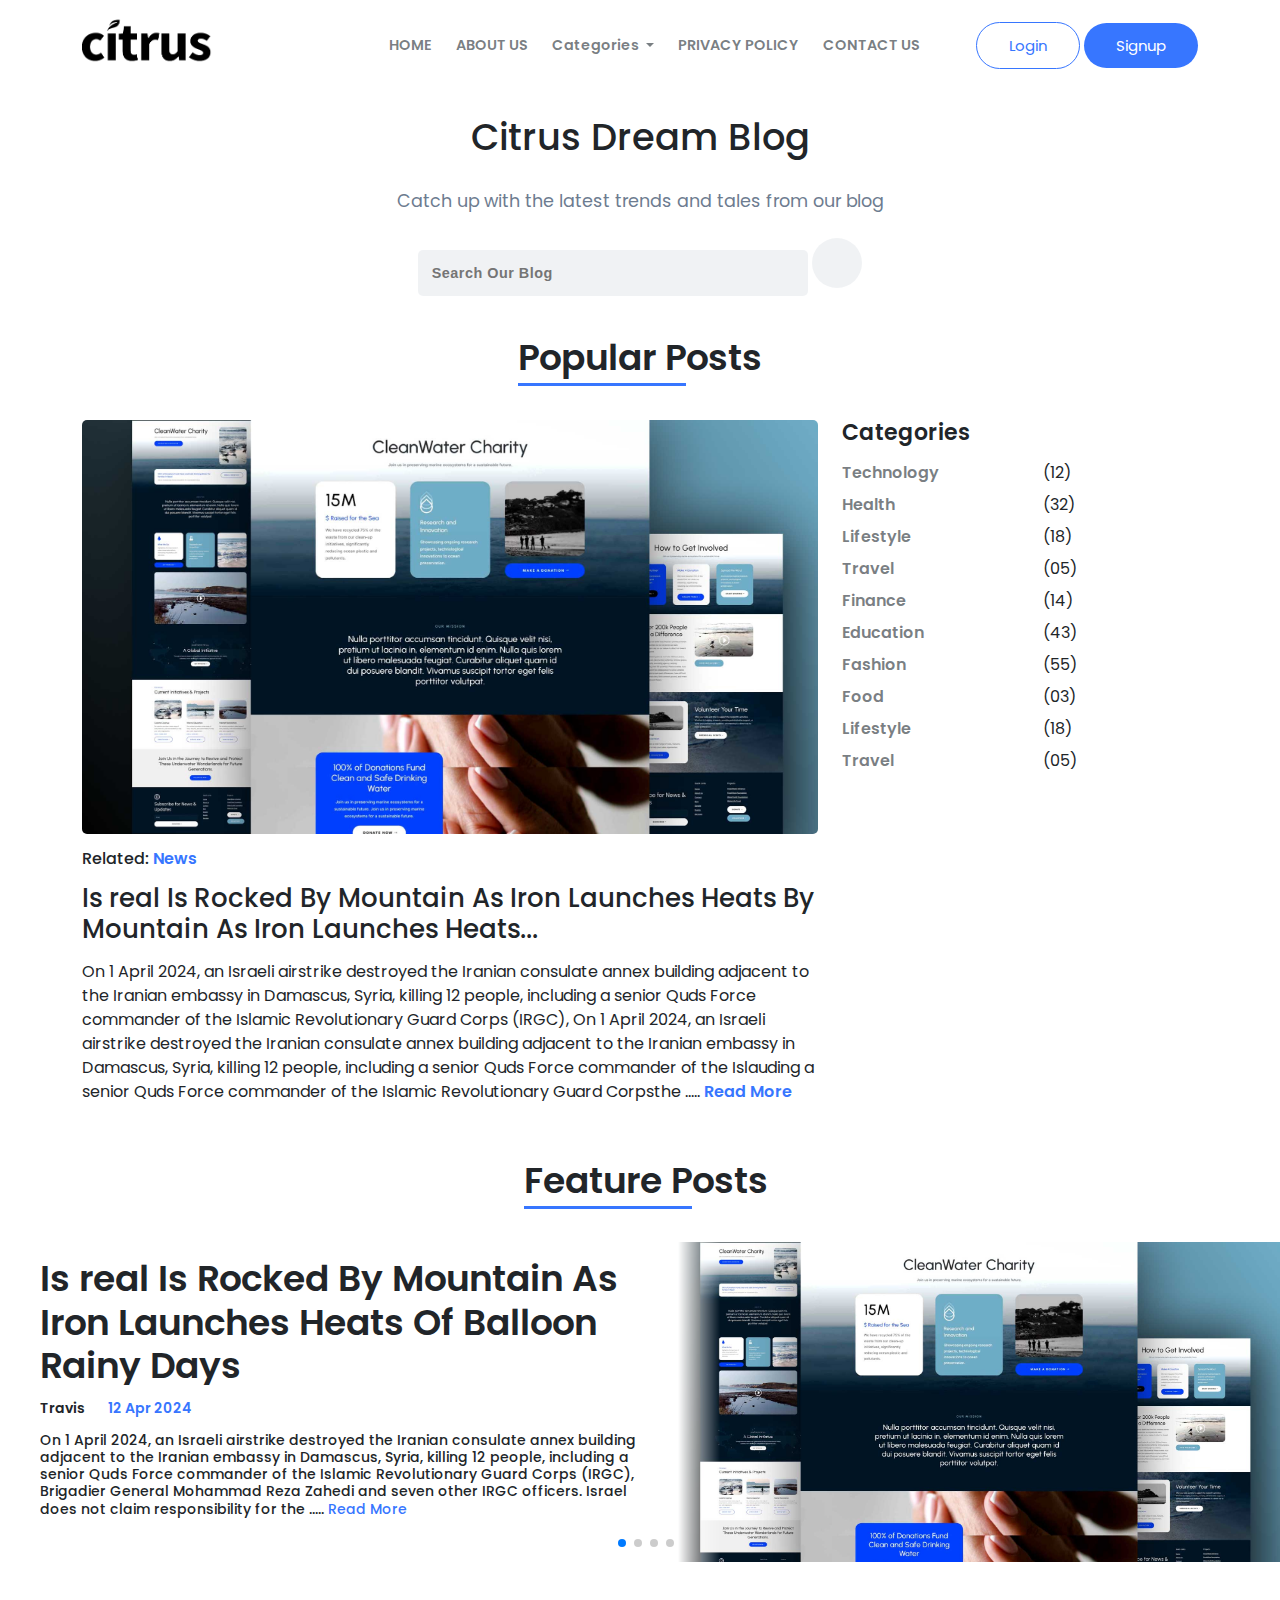
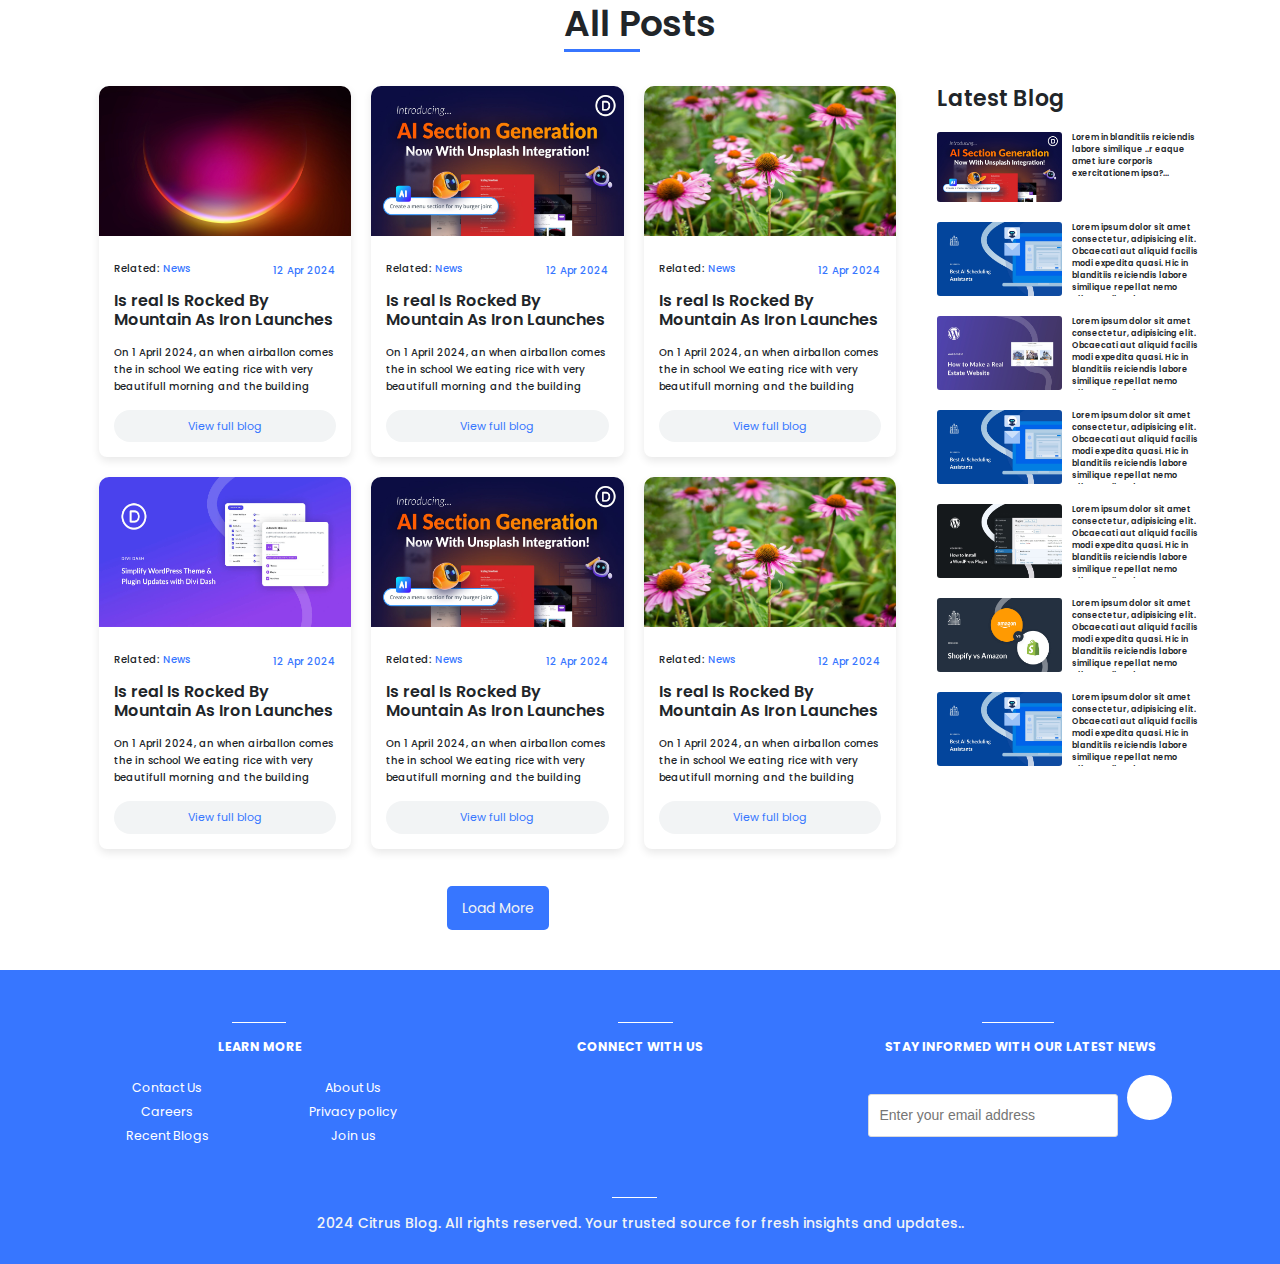
<file: index.html>
<!DOCTYPE html>
<html lang="en">

<head>
    <meta charset="UTF-8">
    <title>blogging </title>
    <meta name="viewport" content="width=device-width, initial-scale=1.0">
    <link href="https://cdn.jsdelivr.net/npm/bootstrap@5.3.3/dist/css/bootstrap.min.css" rel="stylesheet"
        integrity="sha384-QWTKZyjpPEjISv5WaRU9OFeRpok6YctnYmDr5pNlyT2bRjXh0JMhjY6hW+ALEwIH" crossorigin="anonymous">
    <script src="https://cdn.jsdelivr.net/npm/bootstrap@5.3.3/dist/js/bootstrap.bundle.min.js"
        integrity="sha384-YvpcrYf0tY3lHB60NNkmXc5s9fDVZLESaAA55NDzOxhy9GkcIdslK1eN7N6jIeHz"
        crossorigin="anonymous"></script>
    <!-- google fonts link -->
    <link rel="preconnect" href="https://fonts.googleapis.com">
    <link rel="preconnect" href="https://fonts.gstatic.com" crossorigin>
    <!-- google fonts link -->
    <link
        href="https://fonts.googleapis.com/css2?family=Poppins:ital,wght@0,100;0,200;0,300;0,400;0,500;0,600;0,700;0,800;0,900;1,100;1,200;1,300;1,400;1,500;1,600;1,700;1,800;1,900&display=swap"
        rel="stylesheet">


    <!-- font awsome  -->
    <link rel="stylesheet" href="https://cdnjs.cloudflare.com/ajax/libs/font-awesome/6.6.0/css/all.min.css"
        integrity="sha512-Kc323vGBEqzTmouAECnVceyQqyqdsSiqLQISBL29aUW4U/M7pSPA/gEUZQqv1cwx4OnYxTxve5UMg5GT6L4JJg=="
        crossorigin="anonymous" referrerpolicy="no-referrer" />
    <!-- Link Swiper's CSS -->
    <link rel="stylesheet" href="https://cdn.jsdelivr.net/npm/swiper@11/swiper-bundle.min.css" />

    <link rel="stylesheet" href="style.css">
    <link rel="stylesheet" href="res.css">




</head>

<body>

    <div class="container-fluid  nav-row">
        <div class="container">
            <div class="row">
                <nav class="navbar navbar-expand-lg bg-body-tertiary">
                    <div class="container-fluid">
                        <a class="navbar-brand" href="index.html">

                            <img src="images/client-5.png" alt="logo">
                        </a>
                        <button class="navbar-toggler" type="button" data-bs-toggle="collapse"
                            data-bs-target="#navbarSupportedContent" aria-controls="navbarSupportedContent"
                            aria-expanded="false" aria-label="Toggle navigation">
                            <span class="navbar-toggler-icon"></span>
                        </button>
                        <div class="collapse navbar-collapse" id="navbarSupportedContent">
                            <ul class="navbar-nav me-auto mb-2 mb-lg-0">
                                <li class="nav-item">
                                    <a class="nav-link active" aria-current="page" href="index.html">HOME</a>
                                </li>
                                <li class="nav-item">
                                    <a class="nav-link active" aria-current="page" href="about.html">ABOUT US</a>
                                </li>
                                <li class="nav-item">
                                    <!-- <a class="nav-link active" aria-current="page" href="#">DISCLAMER</a> -->
                                </li>
                                <li class="nav-item dropdown">
                                    <a class="nav-link dropdown-toggle" href="#" role="button" data-bs-toggle="dropdown"
                                        aria-expanded="false">
                                        Categories
                                    </a>
                                    <ul class="dropdown-menu">
                                        <li><a class="dropdown-item" href="category.html">Education</a></li>
                                        <li><a class="dropdown-item" href="category.html">Health</a></li>
                                        <li><a class="dropdown-item" href="category.html">Sports</a></li>
                                        <li><a class="dropdown-item" href="category.html">Foods & Diets</a></li>
                                        <!-- <li><hr class="dropdown-divider"></li> -->
                                        <li><a class="dropdown-item" href="category.html">News</a></li>
                                    </ul>
                                </li>
                                <li class="nav-item">
                                    <a class="nav-link active" aria-current="page" href="privacy.html">PRIVACY
                                        POLICY</a>
                                </li>
                                <li class="nav-item">
                                    <a class="nav-link active" aria-current="page" href="#">CONTACT US</a>
                                </li>

                            </ul>
                            <div class="buttons">
                                <a href="#">Login</a>
                                <a href="#">Signup</a>
                            </div>
                        </div>
                    </div>
                </nav>
            </div>
        </div>

        <div class="container header-con">

            <div class=" header-div">
                <h1 class="header-h">Citrus Dream Blog</h1>
                <p>Catch up with the latest trends and tales from our blog</p>
                <!-- <input type="text" placeholder="Search Our Blog "> -->
                <div class="search-container">
                    <input type="text" placeholder="Search Our Blog">
                    <button type="submit"><i class="fa-solid fa-magnifying-glass fa-rotate-90"></i></button>
                </div>
            </div>
        </div>


    </div>


    <div class="container popular-con">

        <div class="row">
            <div class="col-12">
                <h2 class="recent-h"><span>Popular P</span>osts</h2>
            </div>
        </div>
        <div class="row">

            <div class="col-lg-8  popular-post popular-div">
                <img src="images/water-non-profit-layout-pack-for-divi-featured-image (1).jpg" alt="post_image">
                <h4>Related: <span>News</span></h4>
                <h2>Is real Is Rocked By Mountain As Iron Launches Heats By Mountain As Iron Launches Heats...
                </h2>
                <p>On 1 April 2024, an Israeli airstrike destroyed the Iranian consulate annex building adjacent
                    to
                    the Iranian embassy in Damascus, Syria, killing 12 people, including a senior Quds Force
                    commander of the Islamic Revolutionary Guard Corps (IRGC), On 1 April 2024, an Israeli
                    airstrike
                    destroyed the Iranian consulate annex building adjacent to
                    the Iranian embassy in Damascus, Syria, killing 12 people, including a senior Quds Force
                    commander of the Islauding a senior Quds Force
                    commander of the Islamic Revolutionary Guard Corpsthe ..... <a href="post.html">Read
                        More</a> </p>

            </div>
            <div class="col-lg-4 popular-category popular-div">
                <h5>Categories</h5>
                <ul class="list-unstyled category-list">
                    <li class="category-item">
                        <a href="#" class="ancc category-link">Technology</a> <span>(12)</span>
                    </li>
                    <li class="category-item">
                        <a href="#" class="ancc category-link">Health</a> <span>(32)</span>
                    </li>
                    <li class="category-item">
                        <a href="#" class="ancc category-link">Lifestyle</a> <span>(18)</span>
                    </li>
                    <li class="category-item">
                        <a href="#" class="ancc category-link">Travel</a> <span>(05)</span>
                    </li>
                    <li class="category-item">
                        <a href="#" class="ancc category-link">Finance</a> <span>(14)</span>
                    </li>
                    <li class="category-item">
                        <a href="#" class="ancc category-link">Education</a> <span>(43)</span>
                    </li>
                    <li class="category-item">
                        <a href="#" class="ancc category-link">Fashion</a> <span>(55)</span>
                    </li>
                    <li class="category-item">
                        <a href="#" class="ancc category-link">Food</a> <span>(03)</span>
                    </li>
                    <li class="category-item">
                        <a href="#" class="ancc category-link">Lifestyle</a> <span>(18)</span>
                    </li>
                    <li class="category-item">
                        <a href="#" class="ancc category-link">Travel</a> <span>(05)</span>
                    </li>




                </ul>


            </div>
        </div>
    </div>



    <div class="container-fluid  cara-container">
        <!-- <h2 class="cara-container-h2">Popular Posts</h2> -->

        <h2 class="recent-h"><span>Feature P</span>osts</h2>


        <div class="swiper mySwiper">
            <div class="swiper-wrapper">

                <div class="swiper-slide">
                    <div class="row cara-row">
                        <div class="col-md-6 cara-post">
                            <!-- <h4>Related: <span>News</span></h4> -->
                            <h2>Is real Is Rocked By Mountain As
                                Iron Launches Heats Of
                                Balloon Rainy Days</h2>
                            <h5>Travis <Span>12 Apr 2024</Span> </h5>
                            <p>On 1 April 2024, an Israeli airstrike destroyed the Iranian consulate annex
                                building adjacent
                                to the Iranian embassy in Damascus, Syria, killing 12 people, including a senior
                                Quds
                                Force commander of the Islamic Revolutionary Guard Corps (IRGC), Brigadier
                                General Mohammad Reza Zahedi and seven other IRGC officers. Israel does
                                not claim responsibility for the ..... <a href="post.html"> Read More</a></p>
                        </div>
                        <div class="col-md-6 cara-img"><img
                                src="images/water-non-profit-layout-pack-for-divi-featured-image (1).jpg"
                                alt="post_img"></div>

                    </div>
                </div>


                <div class="swiper-slide">
                    <div class="row cara-row">
                        <div class="col-md-6 cara-post">
                            <!-- <h4>Related: <span>News</span></h4> -->
                            <h2>Is real Is Rocked By Mountain As
                                Iron Launches Heats Of
                                Balloon Rainy Days</h2>
                            <h5>Travis <Span>12 Apr 2024</Span> </h5>
                            <p>On 1 April 2024, an Israeli airstrike destroyed the Iranian consulate annex
                                building adjacent
                                to the Iranian embassy in Damascus, Syria, killing 12 people, including a senior
                                Quds
                                Force commander of the Islamic Revolutionary Guard Corps (IRGC), Brigadier
                                General Mohammad Reza Zahedi and seven other IRGC officers. Israel does
                                not claim responsibility for the ..... <a href="post.html"> Read More</a></p>
                        </div>
                        <div class="col-md-6 cara-img"><img
                                src="images/water-non-profit-layout-pack-for-divi-featured-image (1).jpg"
                                alt="post_img"></div>

                    </div>
                </div>

                <div class="swiper-slide">
                    <div class="row cara-row">
                        <div class="col-md-6 cara-post">
                            <!-- <h4>Related: <span>News</span></h4> -->
                            <h2>Is real Is Rocked By Mountain As
                                Iron Launches Heats Of
                                Balloon Rainy Days</h2>
                            <h5>Travis <Span>12 Apr 2024</Span> </h5>
                            <p>On 1 April 2024, an Israeli airstrike destroyed the Iranian consulate annex
                                building adjacent
                                to the Iranian embassy in Damascus, Syria, killing 12 people, including a senior
                                Quds
                                Force commander of the Islamic Revolutionary Guard Corps (IRGC), Brigadier
                                General Mohammad Reza Zahedi and seven other IRGC officers. Israel does
                                not claim responsibility for the ..... <a href="post.html"> Read More</a></p>
                        </div>
                        <div class="col-md-6 cara-img"><img src="images/How-to-Make-a-Real-Estate-Website.jpg"
                                alt="post_img"></div>

                    </div>
                </div>

                <div class="swiper-slide">
                    <div class="row cara-row">
                        <div class="col-md-6 cara-post">
                            <!-- <h4>Related: <span>News</span></h4> -->
                            <h2>Is real Is Rocked By Mountain As
                                Iron Launches Heats Of
                                Balloon Rainy Days</h2>
                            <h5>Travis <Span>12 Apr 2024</Span> </h5>
                            <p>On 1 April 2024, an Israeli airstrike destroyed the Iranian consulate annex
                                building adjacent
                                to the Iranian embassy in Damascus, Syria, killing 12 people, including a senior
                                Quds
                                Force commander of the Islamic Revolutionary Guard Corps (IRGC), Brigadier
                                General Mohammad Reza Zahedi and seven other IRGC officers. Israel does
                                not claim responsibility for the ..... <a href="post.html"> Read More</a></p>
                        </div>
                        <div class="col-md-6 cara-img"><img src="images/shopify-vs-amazon-featured-image.jpg"
                                alt="post_img"></div>

                    </div>
                </div>

            </div>
            <div class="swiper-pagination"></div>
        </div>

    </div>



    <div class="container recent-con">
        <div class="row">
            <div class="col-12">
                <h2 class="recent-h"><span>All P</span>osts</h2>
            </div>
        </div>

        <div class="row ">

            <div class="col-lg-9  recent-div-parent">

                <div class="col-lg-4 recent-div">
                    <img src="images/windows-11-stock-official-colorful-3840x2400-5671.jpg" alt="post_image">
                    <div class="rec-text-div">
                        <div class="col-12 col-rec-anc">
                            <h4>Related: <span>News</span></h4>

                            <h5> <Span>12 Apr 2024</Span> </h5>
                        </div>
                        <h2>Is real Is Rocked By Mountain As
                            Iron Launches Heats...</h2>

                        <p>On 1 April 2024, an when airballon comes the in school We eating rice with very
                            beautifull morning and the
                            building adjacent
                            Some of the 12 people, ..... </p>


                        <!-- <div class="col-12 col-rec-anc">
                            <h5> <Span>12 Apr 2024</Span> </h5>
                        </div> -->
                        <a href="post.html"> View full blog</a>
                    </div>
                </div>

                <div class="col-lg-4 recent-div">
                    <img src="images/thumbnail-2.jpg" alt="post_image">
                    <div class="rec-text-div">
                        <div class="col-12 col-rec-anc">
                            <h4>Related: <span>News</span></h4>

                            <h5> <Span>12 Apr 2024</Span> </h5>
                        </div>
                        <h2>Is real Is Rocked By Mountain As
                            Iron Launches Heats...</h2>

                        <p>On 1 April 2024, an when airballon comes the in school We eating rice with very
                            beautifull morning and the
                            building adjacent
                            Some of the 12 people, ..... </p>


                        <!-- <div class="col-12 col-rec-anc">
                            <h5> <Span>12 Apr 2024</Span> </h5>
                        </div> -->
                        <a href="post.html"> View full blog</a>
                    </div>
                </div>

                <div class="col-lg-4 recent-div">
                    <img src="images/slides-3.jpg" alt="post_image">
                    <div class="rec-text-div">
                        <div class="col-12 col-rec-anc">
                            <h4>Related: <span>News</span></h4>

                            <h5> <Span>12 Apr 2024</Span> </h5>
                        </div>
                        <h2>Is real Is Rocked By Mountain As
                            Iron Launches Heats...</h2>

                        <p>On 1 April 2024, an when airballon comes the in school We eating rice with very
                            beautifull morning and the
                            building adjacent
                            Some of the 12 people, ..... </p>


                        <!-- <div class="col-12 col-rec-anc">
                            <h5> <Span>12 Apr 2024</Span> </h5>
                        </div> -->
                        <a href="post.html"> View full blog</a>
                    </div>
                </div>

                <div class="col-lg-4 recent-div">
                    <img src="images/update-themes-plugins-with-divi-dash-featured-image.jpg" alt="post_image">
                    <div class="rec-text-div">
                        <div class="col-12 col-rec-anc">
                            <h4>Related: <span>News</span></h4>

                            <h5> <Span>12 Apr 2024</Span> </h5>
                        </div>
                        <h2>Is real Is Rocked By Mountain As
                            Iron Launches Heats...</h2>

                        <p>On 1 April 2024, an when airballon comes the in school We eating rice with very
                            beautifull morning and the
                            building adjacent
                            Some of the 12 people, ..... </p>


                        <!-- <div class="col-12 col-rec-anc">
                            <h5> <Span>12 Apr 2024</Span> </h5>
                        </div> -->
                        <a href="post.html"> View full blog</a>
                    </div>
                </div>

                <div class="col-lg-4 recent-div">
                    <img src="images/thumbnail-2.jpg" alt="post_image">
                    <div class="rec-text-div">
                        <div class="col-12 col-rec-anc">
                            <h4>Related: <span>News</span></h4>

                            <h5> <Span>12 Apr 2024</Span> </h5>
                        </div>
                        <h2>Is real Is Rocked By Mountain As
                            Iron Launches Heats...</h2>

                        <p>On 1 April 2024, an when airballon comes the in school We eating rice with very
                            beautifull morning and the
                            building adjacent
                            Some of the 12 people, ..... </p>


                        <!-- <div class="col-12 col-rec-anc">
                            <h5> <Span>12 Apr 2024</Span> </h5>
                        </div> -->
                        <a href="post.html"> View full blog</a>
                    </div>
                </div>

                <div class="col-lg-4 recent-div">
                    <img src="images/slides-3.jpg" alt="post_image">
                    <div class="rec-text-div">
                        <div class="col-12 col-rec-anc">
                            <h4>Related: <span>News</span></h4>

                            <h5> <Span>12 Apr 2024</Span> </h5>
                        </div>
                        <h2>Is real Is Rocked By Mountain As
                            Iron Launches Heats...</h2>

                        <p>On 1 April 2024, an when airballon comes the in school We eating rice with very
                            beautifull morning and the
                            building adjacent
                            Some of the 12 people, ..... </p>


                        <!-- <div class="col-12 col-rec-anc">
                            <h5> <Span>12 Apr 2024</Span> </h5>
                        </div> -->
                        <a href="post.html"> View full blog</a>
                    </div>
                </div>

                <div class="row">
                    <div class="col-12 load-recentpost">
                        <a href="#">Load More <i class="fa-solid fa-spinner"></i></a>
                    </div>
                </div>

            </div>

            <div class="col-lg-3 recent-latest-div">

                <div class="row">
                    <div class="col-12">
                        <h5>Latest Blog</h5>
                    </div>
                </div>

                <div class="row">
                    <div class="col-12">
                        <div class="recent-blog">
                            <img src="images/thumbnail-2.jpg" alt="blog_image">
                            <p>Lorem in blanditiis reiciendis labore similique ..r
                                eaque amet iure corporis exercitationem ipsa?...</p>
                        </div>
                    </div>
                </div>

                <div class="row">
                    <div class="col-12">
                        <div class="recent-blog">
                            <img src="images/best-ai-scheduling-assistants-ft-img-3-min.jpg" alt="blog_image">
                            <p>Lorem ipsum dolor sit amet consectetur, adipisicing elit. Obcaecati aut aliquid facilis
                                modi
                                expedita quasi. Hic in blanditiis reiciendis labore similique repellat nemo ullam
                                quibusdam
                                eos quae eum doloribus impedit officiis explicabo esse harum molestiae dolor,
                                praesentium
                                suscipit! Accusamus perferendis quae distinctio modi? Sequi quia nesciunt amet
                                consequatur
                                dolores fugit mollitia, velit deleniti, voluptates iste sit corrupti veniam! Ab quia
                                voluptatibus eligendi iste, doloribus, dignissimos nulla soluta, eum ratione a odio
                                perferendis quasi ipsam distinctio modi nostrum veniam quis magni porro laudantium.
                                Corporis
                                quaerat necessitatibus aut sint earum harum minus? Expedita corrupti doloremque
                                molestias
                                eaque amet iure corporis exercitationem ipsa?</p>
                        </div>
                    </div>
                </div>

                <div class="row">
                    <div class="col-12">
                        <div class="recent-blog">
                            <img src="images/How-to-Make-a-Real-Estate-Website.jpg" alt="blog_image">
                            <p>Lorem ipsum dolor sit amet consectetur, adipisicing elit. Obcaecati aut aliquid facilis
                                modi
                                expedita quasi. Hic in blanditiis reiciendis labore similique repellat nemo ullam
                                quibusdam
                                eos quae eum doloribus impedit officiis explicabo esse harum molestiae dolor,
                                praesentium
                                suscipit! Accusamus perferendis quae distinctio modi? Sequi quia nesciunt amet
                                consequatur
                                dolores fugit mollitia, velit deleniti, voluptates iste sit corrupti veniam! Ab quia
                                voluptatibus eligendi iste, doloribus, dignissimos nulla soluta, eum ratione a odio
                                perferendis quasi ipsam distinctio modi nostrum veniam quis magni porro laudantium.
                                Corporis
                                quaerat necessitatibus aut sint earum harum minus? Expedita corrupti doloremque
                                molestias
                                eaque amet iure corporis exercitationem ipsa?</p>
                        </div>
                    </div>
                </div>

                <div class="row">
                    <div class="col-12">
                        <div class="recent-blog">
                            <img src="images/best-ai-scheduling-assistants-ft-img-3-min.jpg" alt="blog_image">
                            <p>Lorem ipsum dolor sit amet consectetur, adipisicing elit. Obcaecati aut aliquid facilis
                                modi
                                expedita quasi. Hic in blanditiis reiciendis labore similique repellat nemo ullam
                                quibusdam
                                eos quae eum doloribus impedit officiis explicabo esse harum molestiae dolor,
                                praesentium
                                suscipit! Accusamus perferendis quae distinctio modi? Sequi quia nesciunt amet
                                consequatur
                                dolores fugit mollitia, velit deleniti, voluptates iste sit corrupti veniam! Ab quia
                                voluptatibus eligendi iste, doloribus, dignissimos nulla soluta, eum ratione a odio
                                perferendis quasi ipsam distinctio modi nostrum veniam quis magni porro laudantium.
                                Corporis
                                quaerat necessitatibus aut sint earum harum minus? Expedita corrupti doloremque
                                molestias
                                eaque amet iure corporis exercitationem ipsa?</p>
                        </div>
                    </div>
                </div>

                <div class="row">
                    <div class="col-12">
                        <div class="recent-blog">
                            <img src="images/how-to-install-a-wordpress-plugins-ft-img-3-min.jpg" alt="blog_image">
                            <p>Lorem ipsum dolor sit amet consectetur, adipisicing elit. Obcaecati aut aliquid facilis
                                modi
                                expedita quasi. Hic in blanditiis reiciendis labore similique repellat nemo ullam
                                quibusdam
                                eos quae eum doloribus impedit officiis explicabo esse harum molestiae dolor,
                                praesentium
                                suscipit! Accusamus perferendis quae distinctio modi? Sequi quia nesciunt amet
                                consequatur
                                dolores fugit mollitia, velit deleniti, voluptates iste sit corrupti veniam! Ab quia
                                voluptatibus eligendi iste, doloribus, dignissimos nulla soluta, eum ratione a odio
                                perferendis quasi ipsam distinctio modi nostrum veniam quis magni porro laudantium.
                                Corporis
                                quaerat necessitatibus aut sint earum harum minus? Expedita corrupti doloremque
                                molestias
                                eaque amet iure corporis exercitationem ipsa?</p>
                        </div>
                    </div>
                </div>

                <div class="row">
                    <div class="col-12">
                        <div class="recent-blog">
                            <img src="images/shopify-vs-amazon-featured-image.jpg" alt="blog_image">
                            <p>Lorem ipsum dolor sit amet consectetur, adipisicing elit. Obcaecati aut aliquid facilis
                                modi
                                expedita quasi. Hic in blanditiis reiciendis labore similique repellat nemo ullam
                                quibusdam
                                eos quae eum doloribus impedit officiis explicabo esse harum molestiae dolor,
                                praesentium
                                suscipit! Accusamus perferendis quae distinctio modi? Sequi quia nesciunt amet
                                consequatur
                                dolores fugit mollitia, velit deleniti, voluptates iste sit corrupti veniam! Ab quia
                                voluptatibus eligendi iste, doloribus, dignissimos nulla soluta, eum ratione a odio
                                perferendis quasi ipsam distinctio modi nostrum veniam quis magni porro laudantium.
                                Corporis
                                quaerat necessitatibus aut sint earum harum minus? Expedita corrupti doloremque
                                molestias
                                eaque amet iure corporis exercitationem ipsa?</p>
                        </div>
                    </div>
                </div>

                <div class="row">
                    <div class="col-12">
                        <div class="recent-blog">
                            <img src="images/best-ai-scheduling-assistants-ft-img-3-min.jpg" alt="blog_image">
                            <p>Lorem ipsum dolor sit amet consectetur, adipisicing elit. Obcaecati aut aliquid facilis
                                modi
                                expedita quasi. Hic in blanditiis reiciendis labore similique repellat nemo ullam
                                quibusdam
                                eos quae eum doloribus impedit officiis explicabo esse harum molestiae dolor,
                                praesentium
                                suscipit! Accusamus perferendis quae distinctio modi? Sequi quia nesciunt amet
                                consequatur
                                dolores fugit mollitia, velit deleniti, voluptates iste sit corrupti veniam! Ab quia
                                voluptatibus eligendi iste, doloribus, dignissimos nulla soluta, eum ratione a odio
                                perferendis quasi ipsam distinctio modi nostrum veniam quis magni porro laudantium.
                                Corporis
                                quaerat necessitatibus aut sint earum harum minus? Expedita corrupti doloremque
                                molestias
                                eaque amet iure corporis exercitationem ipsa?</p>
                        </div>
                    </div>
                </div>

            </div>

        </div>
    </div>


    <div class="container-fluid footer-con">
        <div class="container ">
            <div class="row footer-row">

                <div class="col-lg-4 col-md-6 col-sm-12 footer-div-1">
                    <h5>Le<span>arn Mo</span>re</h5>
                    <ul>
                        <li><a href="#">Contact Us</a></li>
                        <li><a href="#">Careers</a></li>
                        <li><a href="#">Recent Blogs</a></li>
                        <li><a href="#">About Us</a></li>
                        <li><a href="#">Privacy policy</a></li>
                        <li><a href="#">Join us</a></li>
                    </ul>
                </div>
                <div class="col-lg-4 col-md-6 col-sm-12 footer-div-2">
                    <h5>Conn<span>ect wit</span>h us</h5>
                    <div>
                        <ul>
                            <li><a href="#"><i class="fa-brands fa-facebook-f"></i></a></li>
                            <li><a href="#"><i class="fa-brands fa-x-twitter"></i></a></li>
                            <li><a href="#"><i class="fa-brands fa-square-instagram"></i></a></li>
                            <li><a href="#"><i class="fa-brands fa-youtube"></i></a></li>
                            <li><a href="#"><i class="fa-brands fa-linkedin"></i></a></li>
                            <li><a href="#"><i class="fa-brands fa-flickr"></i></a></li>
                        </ul>
                    </div>
                </div>
                <div class="col-lg-4 col-md-6 col-sm-12 footer-div-3">
                    <h5>Stay informe<span>d with ou</span>r latest news</h5>
                    <div class="subscribe-div">
                        <form>
                            <input type="text" placeholder="Enter your email address">
                            <button type="submit"><i class="fa-solid fa-envelope"></i></button>
                        </form>
                    </div>
                </div>

            </div>
            <div class="row footer-disclamer">
                <div class="col-12">
                    <p><i class="fa-regular fa-copyright"></i> 2024 Citrus Blog. All rights reserved. You<span>r
                            trust</span>ed source for fresh insights and updates..</p>
                </div>
            </div>
        </div>
    </div>


</body>

<!-- Swiper JS -->
<script src="https://cdn.jsdelivr.net/npm/swiper@11/swiper-bundle.min.js"></script>

<!-- Initialize Swiper -->
<script>
    var swiper = new Swiper(".mySwiper",
        {
            pagination: {
                el: ".swiper-pagination",
            },
        });
</script>

</html>
</file>
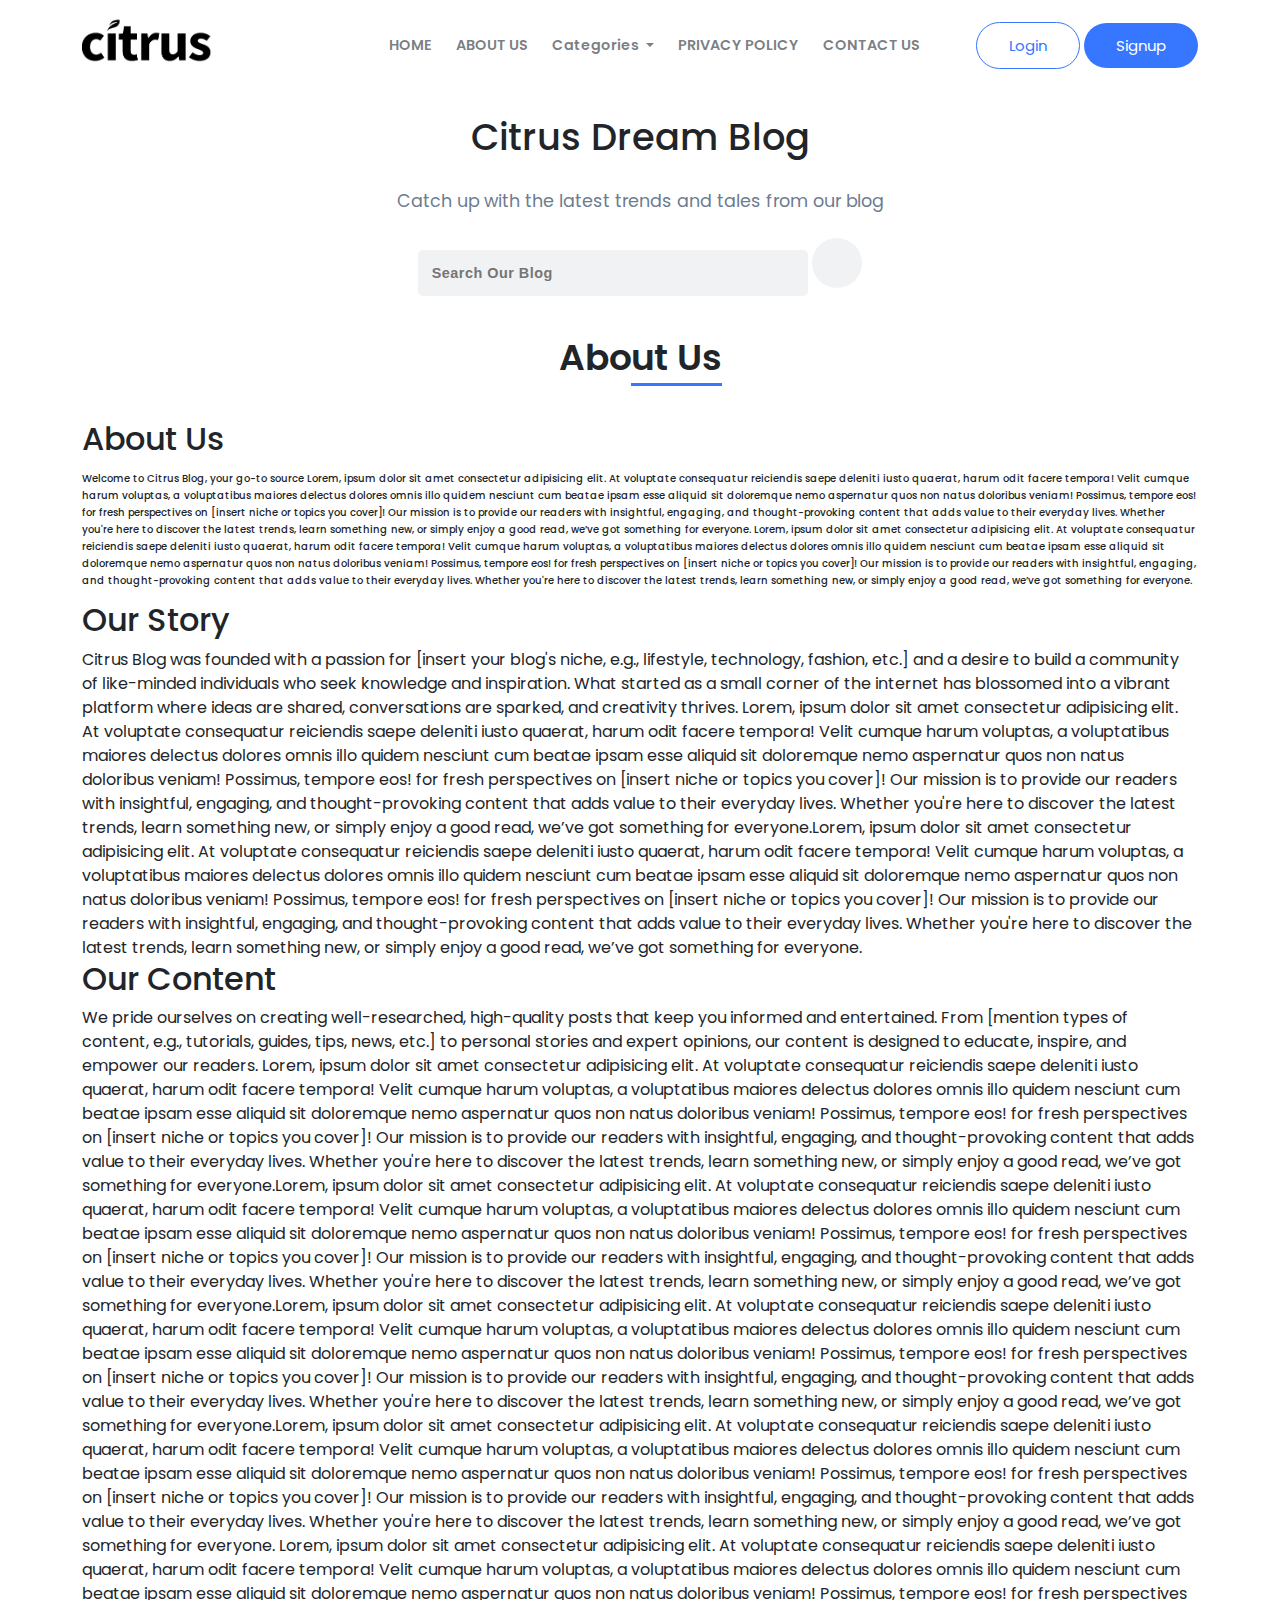
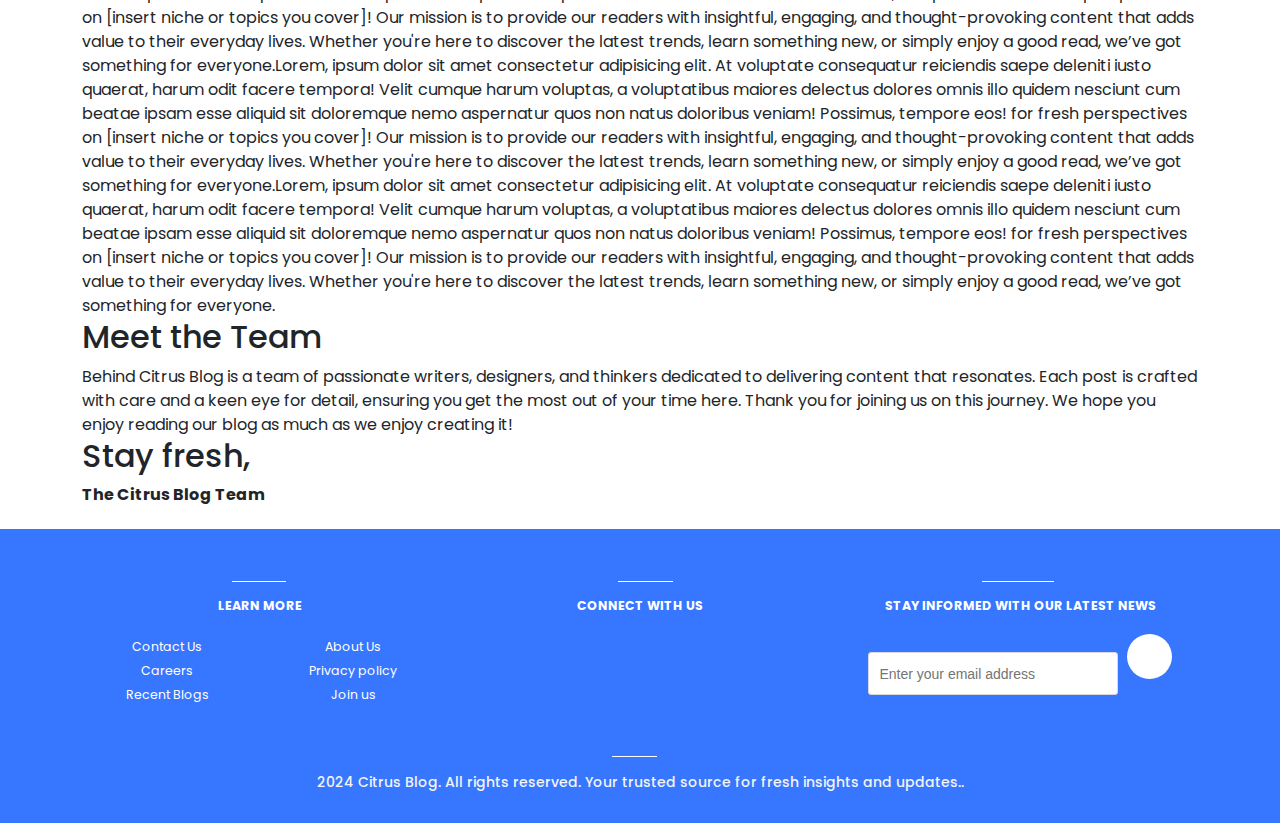
<file: about.html>
<!DOCTYPE html>
<html lang="en">

<head>
    <meta charset="UTF-8">
    <title>blogging </title>
    <meta name="viewport" content="width=device-width, initial-scale=1.0">
    <link href="https://cdn.jsdelivr.net/npm/bootstrap@5.3.3/dist/css/bootstrap.min.css" rel="stylesheet"
        integrity="sha384-QWTKZyjpPEjISv5WaRU9OFeRpok6YctnYmDr5pNlyT2bRjXh0JMhjY6hW+ALEwIH" crossorigin="anonymous">
    <script src="https://cdn.jsdelivr.net/npm/bootstrap@5.3.3/dist/js/bootstrap.bundle.min.js"
        integrity="sha384-YvpcrYf0tY3lHB60NNkmXc5s9fDVZLESaAA55NDzOxhy9GkcIdslK1eN7N6jIeHz"
        crossorigin="anonymous"></script>
    <!-- google fonts link -->
    <link rel="preconnect" href="https://fonts.googleapis.com">
    <link rel="preconnect" href="https://fonts.gstatic.com" crossorigin>
    <!-- google fonts link -->
    <link
        href="https://fonts.googleapis.com/css2?family=Poppins:ital,wght@0,100;0,200;0,300;0,400;0,500;0,600;0,700;0,800;0,900;1,100;1,200;1,300;1,400;1,500;1,600;1,700;1,800;1,900&display=swap"
        rel="stylesheet">


    <!-- font awsome  -->
    <link rel="stylesheet" href="https://cdnjs.cloudflare.com/ajax/libs/font-awesome/6.6.0/css/all.min.css"
        integrity="sha512-Kc323vGBEqzTmouAECnVceyQqyqdsSiqLQISBL29aUW4U/M7pSPA/gEUZQqv1cwx4OnYxTxve5UMg5GT6L4JJg=="
        crossorigin="anonymous" referrerpolicy="no-referrer" />
    <!-- Link Swiper's CSS -->
    <link rel="stylesheet" href="https://cdn.jsdelivr.net/npm/swiper@11/swiper-bundle.min.css" />

    <link rel="stylesheet" href="style.css">
    <link rel="stylesheet" href="res.css">




</head>

<body>

    <div class="container-fluid  nav-row">
        <div class="container">
            <div class="row">
                <nav class="navbar navbar-expand-lg bg-body-tertiary">
                    <div class="container-fluid">
                        <a class="navbar-brand" href="index.html">

                            <img src="images/client-5.png" alt="logo">
                        </a>
                        <button class="navbar-toggler" type="button" data-bs-toggle="collapse"
                            data-bs-target="#navbarSupportedContent" aria-controls="navbarSupportedContent"
                            aria-expanded="false" aria-label="Toggle navigation">
                            <span class="navbar-toggler-icon"></span>
                        </button>
                        <div class="collapse navbar-collapse" id="navbarSupportedContent">
                            <ul class="navbar-nav me-auto mb-2 mb-lg-0">
                                <li class="nav-item">
                                    <a class="nav-link active" aria-current="page" href="index.html">HOME</a>
                                </li>
                                <li class="nav-item">
                                    <a class="nav-link active" aria-current="page" href="about.html">ABOUT US</a>
                                </li>
                                <li class="nav-item">
                                    <!-- <a class="nav-link active" aria-current="page" href="#">DISCLAMER</a> -->
                                </li>
                                <li class="nav-item dropdown">
                                    <a class="nav-link dropdown-toggle" href="#" role="button" data-bs-toggle="dropdown"
                                        aria-expanded="false">
                                        Categories
                                    </a>
                                    <ul class="dropdown-menu">
                                        <li><a class="dropdown-item" href="category.html">Education</a></li>
                                        <li><a class="dropdown-item" href="category.html">Health</a></li>
                                        <li><a class="dropdown-item" href="category.html">Sports</a></li>
                                        <li><a class="dropdown-item" href="category.html">Foods & Diets</a></li>
                                        <!-- <li><hr class="dropdown-divider"></li> -->
                                        <li><a class="dropdown-item" href="category.html">News</a></li>
                                    </ul>
                                </li>
                                <li class="nav-item">
                                    <a class="nav-link active" aria-current="page" href="privacy.html">PRIVACY POLICY</a>
                                </li>
                                <li class="nav-item">
                                    <a class="nav-link active" aria-current="page" href="contact.html">CONTACT US</a>
                                </li>

                            </ul>
                            <div class="buttons">
                                <a href="#">Login</a>
                                <a href="#">Signup</a>
                            </div>
                        </div>
                    </div>
                </nav>
            </div>
        </div>

        <div class="container header-con">

            <div class=" header-div">
                <h1 class="header-h">Citrus Dream Blog</h1>
                <p>Catch up with the latest trends and tales from our blog</p>
                <!-- <input type="text" placeholder="Search Our Blog "> -->
                <div class="search-container">
                    <input type="text" placeholder="Search Our Blog">
                    <button type="submit"><i class="fa-solid fa-magnifying-glass fa-rotate-90"></i></button>
                </div>
            </div>
        </div>


    </div>

    <!-- Container for the blog posts -->
    <div class="container ">
        <div class="row cate-div">
            <h2 class="recent-h">Abo<span>ut Us</span></h2>

            <div class="col-lg-12  popular-post">
                <h2>About Us</h2>
                <p>
                    Welcome to Citrus Blog, your go-to source Lorem, ipsum dolor sit amet consectetur adipisicing elit. At voluptate consequatur reiciendis saepe deleniti iusto quaerat, harum odit facere tempora! Velit cumque harum voluptas, a voluptatibus maiores delectus dolores omnis illo quidem nesciunt cum beatae ipsam esse aliquid sit doloremque nemo aspernatur quos non natus doloribus veniam! Possimus, tempore eos! for fresh perspectives on [insert niche or topics you cover]! Our mission is to provide our readers with insightful, engaging, and thought-provoking content that adds value to their everyday lives. Whether you're here to discover the latest trends, learn something new, or simply enjoy a good read, we’ve got something for everyone.
                    Lorem, ipsum dolor sit amet consectetur adipisicing elit. At voluptate consequatur reiciendis saepe deleniti iusto quaerat, harum odit facere tempora! Velit cumque harum voluptas, a voluptatibus maiores delectus dolores omnis illo quidem nesciunt cum beatae ipsam esse aliquid sit doloremque nemo aspernatur quos non natus doloribus veniam! Possimus, tempore eos! for fresh perspectives on [insert niche or topics you cover]! Our mission is to provide our readers with insightful, engaging, and thought-provoking content that adds value to their everyday lives. Whether you're here to discover the latest trends, learn something new, or simply enjoy a good read, we’ve got something for everyone. 
                <h2>Our Story</h2>
                
                    Citrus Blog was founded with a passion for [insert your blog's niche, e.g., lifestyle, technology, fashion, etc.] and a desire to build a community of like-minded individuals who seek knowledge and inspiration. What started as a small corner of the internet has blossomed into a vibrant platform where ideas are shared, conversations are sparked, and creativity thrives.
                    Lorem, ipsum dolor sit amet consectetur adipisicing elit. At voluptate consequatur reiciendis saepe deleniti iusto quaerat, harum odit facere tempora! Velit cumque harum voluptas, a voluptatibus maiores delectus dolores omnis illo quidem nesciunt cum beatae ipsam esse aliquid sit doloremque nemo aspernatur quos non natus doloribus veniam! Possimus, tempore eos! for fresh perspectives on [insert niche or topics you cover]! Our mission is to provide our readers with insightful, engaging, and thought-provoking content that adds value to their everyday lives. Whether you're here to discover the latest trends, learn something new, or simply enjoy a good read, we’ve got something for everyone.Lorem, ipsum dolor sit amet consectetur adipisicing elit. At voluptate consequatur reiciendis saepe deleniti iusto quaerat, harum odit facere tempora! Velit cumque harum voluptas, a voluptatibus maiores delectus dolores omnis illo quidem nesciunt cum beatae ipsam esse aliquid sit doloremque nemo aspernatur quos non natus doloribus veniam! Possimus, tempore eos! for fresh perspectives on [insert niche or topics you cover]! Our mission is to provide our readers with insightful, engaging, and thought-provoking content that adds value to their everyday lives. Whether you're here to discover the latest trends, learn something new, or simply enjoy a good read, we’ve got something for everyone.
                <h2> Our Content</h2>
               
                    We pride ourselves on creating well-researched, high-quality posts that keep you informed and entertained. From [mention types of content, e.g., tutorials, guides, tips, news, etc.] to personal stories and expert opinions, our content is designed to educate, inspire, and empower our readers.
                    Lorem, ipsum dolor sit amet consectetur adipisicing elit. At voluptate consequatur reiciendis saepe deleniti iusto quaerat, harum odit facere tempora! Velit cumque harum voluptas, a voluptatibus maiores delectus dolores omnis illo quidem nesciunt cum beatae ipsam esse aliquid sit doloremque nemo aspernatur quos non natus doloribus veniam! Possimus, tempore eos! for fresh perspectives on [insert niche or topics you cover]! Our mission is to provide our readers with insightful, engaging, and thought-provoking content that adds value to their everyday lives. Whether you're here to discover the latest trends, learn something new, or simply enjoy a good read, we’ve got something for everyone.Lorem, ipsum dolor sit amet consectetur adipisicing elit. At voluptate consequatur reiciendis saepe deleniti iusto quaerat, harum odit facere tempora! Velit cumque harum voluptas, a voluptatibus maiores delectus dolores omnis illo quidem nesciunt cum beatae ipsam esse aliquid sit doloremque nemo aspernatur quos non natus doloribus veniam! Possimus, tempore eos! for fresh perspectives on [insert niche or topics you cover]! Our mission is to provide our readers with insightful, engaging, and thought-provoking content that adds value to their everyday lives. Whether you're here to discover the latest trends, learn something new, or simply enjoy a good read, we’ve got something for everyone.Lorem, ipsum dolor sit amet consectetur adipisicing elit. At voluptate consequatur reiciendis saepe deleniti iusto quaerat, harum odit facere tempora! Velit cumque harum voluptas, a voluptatibus maiores delectus dolores omnis illo quidem nesciunt cum beatae ipsam esse aliquid sit doloremque nemo aspernatur quos non natus doloribus veniam! Possimus, tempore eos! for fresh perspectives on [insert niche or topics you cover]! Our mission is to provide our readers with insightful, engaging, and thought-provoking content that adds value to their everyday lives. Whether you're here to discover the latest trends, learn something new, or simply enjoy a good read, we’ve got something for everyone.Lorem, ipsum dolor sit amet consectetur adipisicing elit. At voluptate consequatur reiciendis saepe deleniti iusto quaerat, harum odit facere tempora! Velit cumque harum voluptas, a voluptatibus maiores delectus dolores omnis illo quidem nesciunt cum beatae ipsam esse aliquid sit doloremque nemo aspernatur quos non natus doloribus veniam! Possimus, tempore eos! for fresh perspectives on [insert niche or topics you cover]! Our mission is to provide our readers with insightful, engaging, and thought-provoking content that adds value to their everyday lives. Whether you're here to discover the latest trends, learn something new, or simply enjoy a good read, we’ve got something for everyone.
                    Lorem, ipsum dolor sit amet consectetur adipisicing elit. At voluptate consequatur reiciendis saepe deleniti iusto quaerat, harum odit facere tempora! Velit cumque harum voluptas, a voluptatibus maiores delectus dolores omnis illo quidem nesciunt cum beatae ipsam esse aliquid sit doloremque nemo aspernatur quos non natus doloribus veniam! Possimus, tempore eos! for fresh perspectives on [insert niche or topics you cover]! Our mission is to provide our readers with insightful, engaging, and thought-provoking content that adds value to their everyday lives. Whether you're here to discover the latest trends, learn something new, or simply enjoy a good read, we’ve got something for everyone.Lorem, ipsum dolor sit amet consectetur adipisicing elit. At voluptate consequatur reiciendis saepe deleniti iusto quaerat, harum odit facere tempora! Velit cumque harum voluptas, a voluptatibus maiores delectus dolores omnis illo quidem nesciunt cum beatae ipsam esse aliquid sit doloremque nemo aspernatur quos non natus doloribus veniam! Possimus, tempore eos! for fresh perspectives on [insert niche or topics you cover]! Our mission is to provide our readers with insightful, engaging, and thought-provoking content that adds value to their everyday lives. Whether you're here to discover the latest trends, learn something new, or simply enjoy a good read, we’ve got something for everyone.Lorem, ipsum dolor sit amet consectetur adipisicing elit. At voluptate consequatur reiciendis saepe deleniti iusto quaerat, harum odit facere tempora! Velit cumque harum voluptas, a voluptatibus maiores delectus dolores omnis illo quidem nesciunt cum beatae ipsam esse aliquid sit doloremque nemo aspernatur quos non natus doloribus veniam! Possimus, tempore eos! for fresh perspectives on [insert niche or topics you cover]! Our mission is to provide our readers with insightful, engaging, and thought-provoking content that adds value to their everyday lives. Whether you're here to discover the latest trends, learn something new, or simply enjoy a good read, we’ve got something for everyone.
                    <h2>Meet the Team</h2>
                
                    Behind Citrus Blog is a team of passionate writers, designers, and thinkers dedicated to delivering content that resonates. Each post is crafted with care and a keen eye for detail, ensuring you get the most out of your time here.
                    
                    Thank you for joining us on this journey. We hope you enjoy reading our blog as much as we enjoy creating it!
                    
                <h2>Stay fresh,</h2>
                
                   <strong>The Citrus Blog Team</strong>  </p>

            </div>

        </div>
    </div>



    <div class="container-fluid footer-con">
        <div class="container ">
            <div class="row footer-row">

                <div class="col-lg-4 col-md-6 col-sm-12 footer-div-1">
                    <h5>Le<span>arn Mo</span>re</h5>
                    <ul>
                        <li><a href="#">Contact Us</a></li>
                        <li><a href="#">Careers</a></li>
                        <li><a href="#">Recent Blogs</a></li>
                        <li><a href="#">About Us</a></li>
                        <li><a href="#">Privacy policy</a></li>
                        <li><a href="#">Join us</a></li>
                    </ul>
                </div>
                <div class="col-lg-4 col-md-6 col-sm-12 footer-div-2">
                    <h5>Conn<span>ect wit</span>h us</h5>
                    <div>
                        <ul>
                            <li><a href="#"><i class="fa-brands fa-facebook-f"></i></a></li>
                            <li><a href="#"><i class="fa-brands fa-x-twitter"></i></a></li>
                            <li><a href="#"><i class="fa-brands fa-square-instagram"></i></a></li>
                            <li><a href="#"><i class="fa-brands fa-youtube"></i></a></li>
                            <li><a href="#"><i class="fa-brands fa-linkedin"></i></a></li>
                            <li><a href="#"><i class="fa-brands fa-flickr"></i></a></li>
                        </ul>
                    </div>
                </div>
                <div class="col-lg-4 col-md-6 col-sm-12 footer-div-3">
                    <h5>Stay informe<span>d with ou</span>r latest news</h5>
                    <div class="subscribe-div">
                        <form>
                            <input type="text" placeholder="Enter your email address">
                            <button type="submit"><i class="fa-solid fa-envelope"></i></button>
                        </form>
                    </div>
                </div>

            </div>
            <div class="row footer-disclamer">
                <p><i class="fa-regular fa-copyright"></i> 2024 Citrus Blog. All rights reserved. You<span>r
                        trust</span>ed source for fresh insights and updates..</p>
            </div>
        </div>
    </div>


</body>

<!-- Swiper JS -->
<script src="https://cdn.jsdelivr.net/npm/swiper@11/swiper-bundle.min.js"></script>

<!-- Initialize Swiper -->
<script>
    var swiper = new Swiper(".mySwiper",
        {
            pagination: {
                el: ".swiper-pagination",
            },
        });
</script>

</html>
</file>
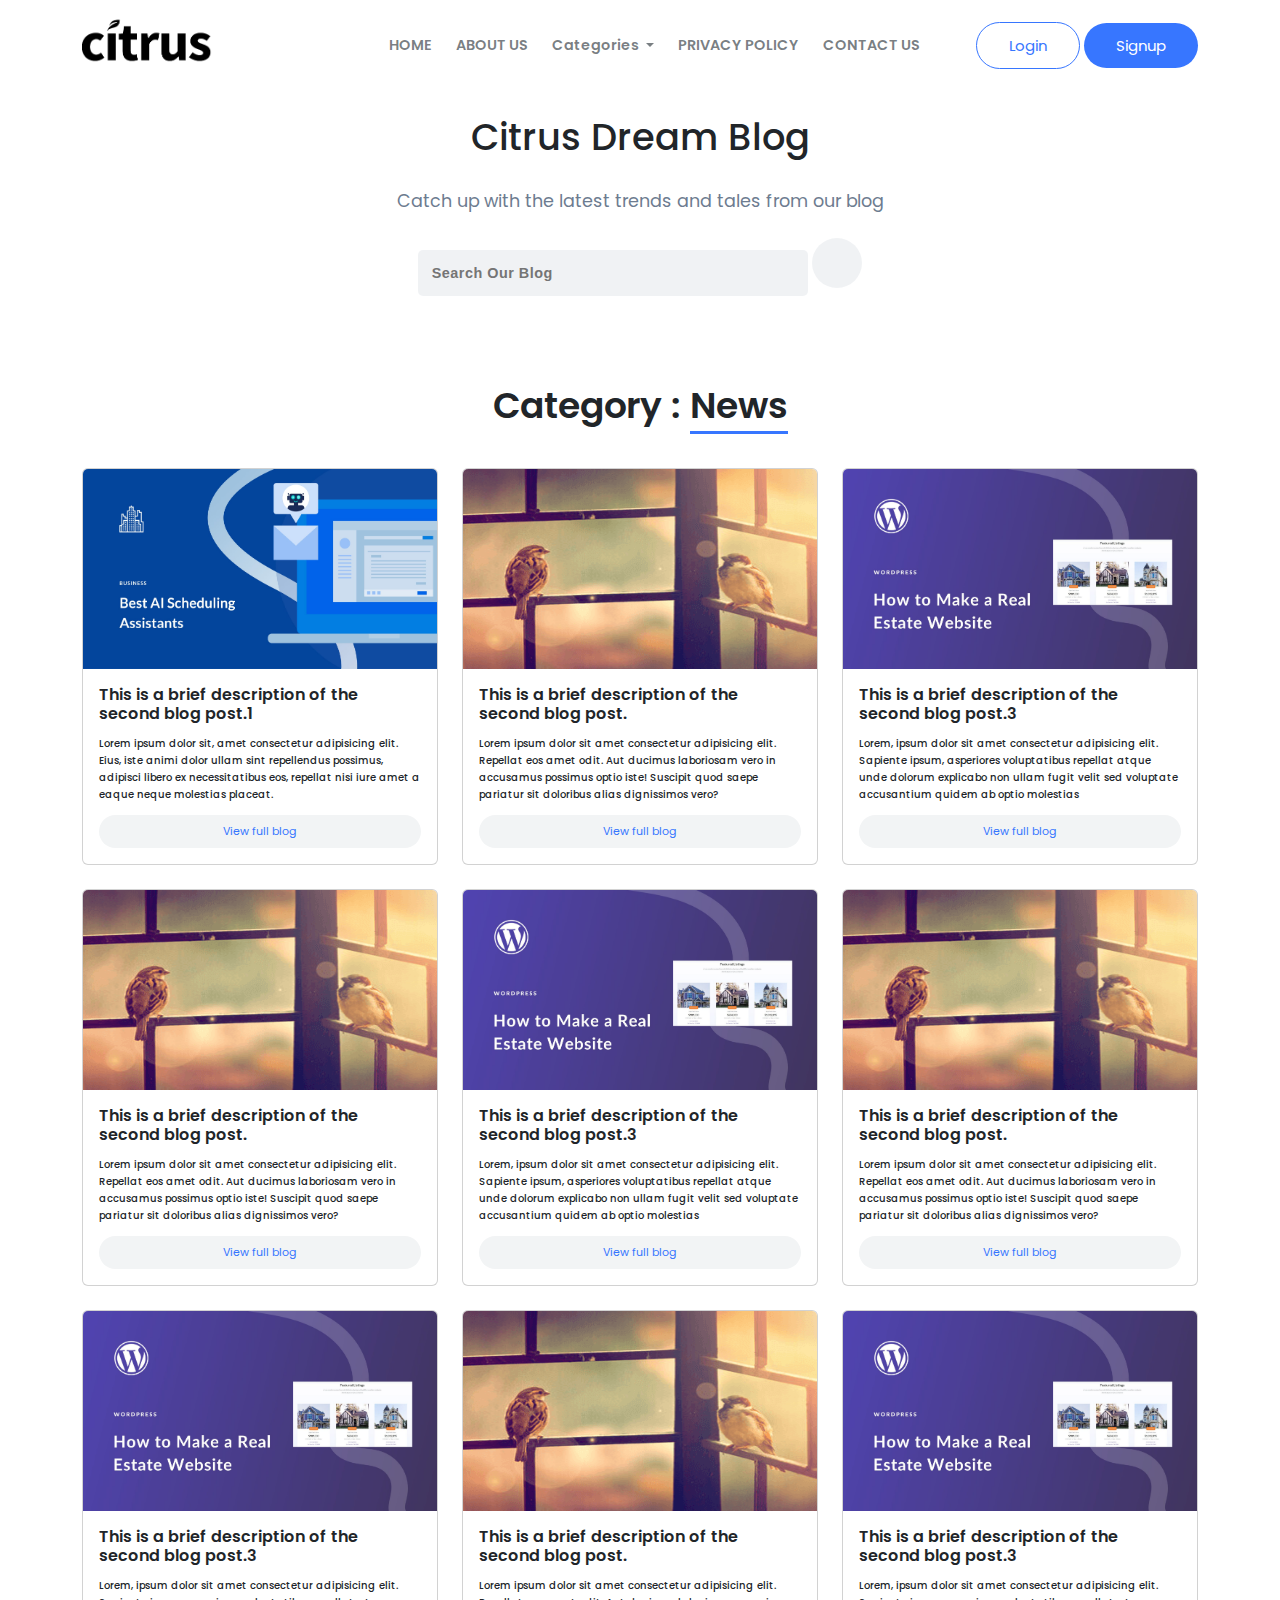
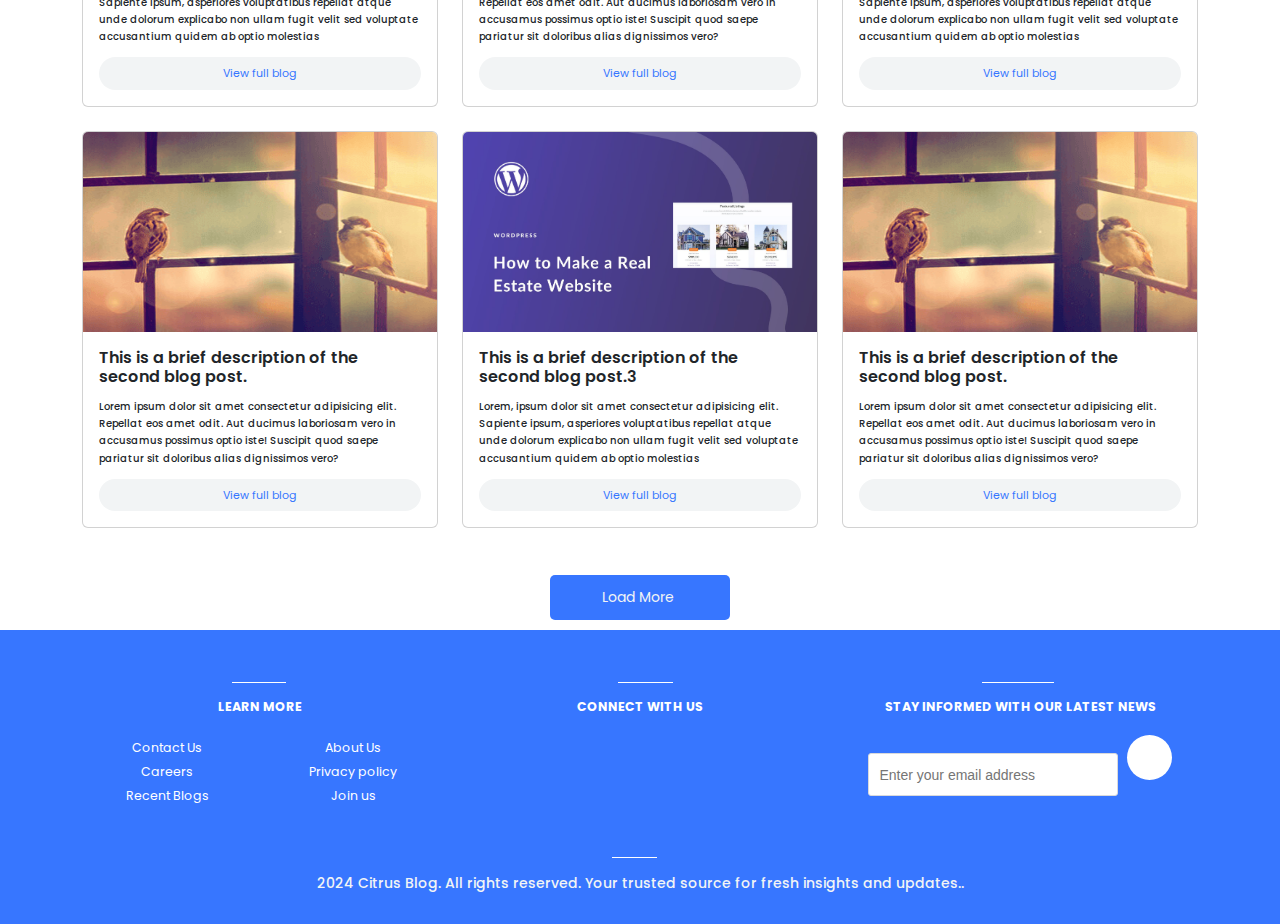
<file: category.html>
<!DOCTYPE html>
<html lang="en">

<head>
    <meta charset="UTF-8">
    <title>blogging </title>
    <meta name="viewport" content="width=device-width, initial-scale=1.0">
    <link href="https://cdn.jsdelivr.net/npm/bootstrap@5.3.3/dist/css/bootstrap.min.css" rel="stylesheet"
        integrity="sha384-QWTKZyjpPEjISv5WaRU9OFeRpok6YctnYmDr5pNlyT2bRjXh0JMhjY6hW+ALEwIH" crossorigin="anonymous">
    <script src="https://cdn.jsdelivr.net/npm/bootstrap@5.3.3/dist/js/bootstrap.bundle.min.js"
        integrity="sha384-YvpcrYf0tY3lHB60NNkmXc5s9fDVZLESaAA55NDzOxhy9GkcIdslK1eN7N6jIeHz"
        crossorigin="anonymous"></script>
    <!-- google fonts link -->
    <link rel="preconnect" href="https://fonts.googleapis.com">
    <link rel="preconnect" href="https://fonts.gstatic.com" crossorigin>
    <!-- google fonts link -->
    <link
        href="https://fonts.googleapis.com/css2?family=Poppins:ital,wght@0,100;0,200;0,300;0,400;0,500;0,600;0,700;0,800;0,900;1,100;1,200;1,300;1,400;1,500;1,600;1,700;1,800;1,900&display=swap"
        rel="stylesheet">


    <!-- font awsome  -->
    <link rel="stylesheet" href="https://cdnjs.cloudflare.com/ajax/libs/font-awesome/6.6.0/css/all.min.css"
        integrity="sha512-Kc323vGBEqzTmouAECnVceyQqyqdsSiqLQISBL29aUW4U/M7pSPA/gEUZQqv1cwx4OnYxTxve5UMg5GT6L4JJg=="
        crossorigin="anonymous" referrerpolicy="no-referrer" />
    <!-- Link Swiper's CSS -->
    <link rel="stylesheet" href="https://cdn.jsdelivr.net/npm/swiper@11/swiper-bundle.min.css" />

    <link rel="stylesheet" href="style.css">
    <link rel="stylesheet" href="res.css">




</head>

<body>

    <div class="container-fluid  nav-row">
        <div class="container">
            <div class="row">
                <nav class="navbar navbar-expand-lg bg-body-tertiary">
                    <div class="container-fluid">
                        <a class="navbar-brand" href="index.html">

                            <img src="images/client-5.png" alt="logo">
                        </a>
                        <button class="navbar-toggler" type="button" data-bs-toggle="collapse"
                            data-bs-target="#navbarSupportedContent" aria-controls="navbarSupportedContent"
                            aria-expanded="false" aria-label="Toggle navigation">
                            <span class="navbar-toggler-icon"></span>
                        </button>
                        <div class="collapse navbar-collapse" id="navbarSupportedContent">
                            <ul class="navbar-nav me-auto mb-2 mb-lg-0">
                                <li class="nav-item">
                                    <a class="nav-link active" aria-current="page" href="index.html">HOME</a>
                                </li>
                                <li class="nav-item">
                                    <a class="nav-link active" aria-current="page" href="about.html">ABOUT US</a>
                                </li>
                                <li class="nav-item">
                                    <!-- <a class="nav-link active" aria-current="page" href="#">DISCLAMER</a> -->
                                </li>
                                <li class="nav-item dropdown">
                                    <a class="nav-link dropdown-toggle" href="#" role="button" data-bs-toggle="dropdown"
                                        aria-expanded="false">
                                        Categories
                                    </a>
                                    <ul class="dropdown-menu">
                                        <li><a class="dropdown-item" href="category.html">Education</a></li>
                                        <li><a class="dropdown-item" href="category.html">Health</a></li>
                                        <li><a class="dropdown-item" href="category.html">Sports</a></li>
                                        <li><a class="dropdown-item" href="category.html">Foods & Diets</a></li>
                                        <!-- <li><hr class="dropdown-divider"></li> -->
                                        <li><a class="dropdown-item" href="category.html">News</a></li>
                                    </ul>
                                </li>
                                <li class="nav-item">
                                    <a class="nav-link active" aria-current="page" href="privacy.html">PRIVACY POLICY</a>
                                </li>
                                <li class="nav-item">
                                    <a class="nav-link active" aria-current="page" href="contact.html">CONTACT US</a>
                                </li>

                            </ul>
                            <div class="buttons">
                                <a href="#">Login</a>
                                <a href="#">Signup</a>
                            </div>
                        </div>
                    </div>
                </nav>
            </div>
        </div>

        <div class="container header-con">

            <div class=" header-div">
                <h1 class="header-h">Citrus Dream Blog</h1>
                <p>Catch up with the latest trends and tales from our blog</p>
                <!-- <input type="text" placeholder="Search Our Blog "> -->
                <div class="search-container">
                    <input type="text" placeholder="Search Our Blog">
                    <button type="submit"><i class="fa-solid fa-magnifying-glass fa-rotate-90"></i></button>
                </div>
            </div>
        </div>


    </div>

    <!-- Container for the blog posts -->
    <div class="container mt-5">
        <div class="row cate-div">
            <h2 class="recent-h">Category : <span>News</span></h2>
            <!-- Blog Post 1 -->
            <div class="col-lg-4 col-md-6 col-sm-12 mb-4">
                <div class="card">
                    <img src="images/best-ai-scheduling-assistants-ft-img-3-min.jpg" class="card-img-top"
                        alt="Blog Post 1">
                    <div class="card-body">
                        <h5 class="card-title">This is a brief description of the second blog post.1</h5>
                        <p class="card-text">Lorem ipsum dolor sit, amet consectetur adipisicing elit. Eius, iste animi
                            dolor ullam sint repellendus possimus, adipisci libero ex necessitatibus eos, repellat nisi
                            iure amet a eaque neque molestias placeat.</p>
                        <a href="#" class="btn btn-primary"> View full blog</a>
                    </div>
                </div>
            </div>

            <!-- Blog Post 2 -->
            <div class="col-lg-4 col-md-6 col-sm-12 mb-4">
                <div class="card">
                    <img src="images/thumb-16.png" class="card-img-top" alt="Blog Post 2">
                    <div class="card-body">
                        <h5 class="card-title">This is a brief description of the second blog post.</h5>
                        <p class="card-text">Lorem ipsum dolor sit amet consectetur adipisicing elit. Repellat eos amet
                            odit. Aut ducimus laboriosam vero in accusamus possimus optio iste! Suscipit quod saepe
                            pariatur sit doloribus alias dignissimos vero?</p>
                        <a href="#" class="btn btn-primary"> View full blog</a>
                    </div>
                </div>
            </div>

            <!-- Blog Post 3 -->
            <div class="col-lg-4 col-md-6 col-sm-12 mb-4">
                <div class="card">
                    <img src="images/How-to-Make-a-Real-Estate-Website.jpg" class="card-img-top" alt="Blog Post 3">
                    <div class="card-body">
                        <h5 class="card-title">This is a brief description of the second blog post.3</h5>
                        <p class="card-text">Lorem, ipsum dolor sit amet consectetur adipisicing elit. Sapiente ipsum,
                            asperiores voluptatibus repellat atque unde dolorum explicabo non ullam fugit velit sed
                            voluptate accusantium quidem ab optio molestias </p>
                        <a href="#" class="btn btn-primary"> View full blog</a>
                    </div>
                </div>
            </div>


            <!-- Blog Post 2 -->
            <div class="col-lg-4 col-md-6 col-sm-12 mb-4">
                <div class="card">
                    <img src="images/thumb-16.png" class="card-img-top" alt="Blog Post 2">
                    <div class="card-body">
                        <h5 class="card-title">This is a brief description of the second blog post.</h5>
                        <p class="card-text">Lorem ipsum dolor sit amet consectetur adipisicing elit. Repellat eos amet
                            odit. Aut ducimus laboriosam vero in accusamus possimus optio iste! Suscipit quod saepe
                            pariatur sit doloribus alias dignissimos vero?</p>
                        <a href="#" class="btn btn-primary"> View full blog</a>
                    </div>
                </div>
            </div>

            <!-- Blog Post 3 -->
            <div class="col-lg-4 col-md-6 col-sm-12 mb-4">
                <div class="card">
                    <img src="images/How-to-Make-a-Real-Estate-Website.jpg" class="card-img-top" alt="Blog Post 3">
                    <div class="card-body">
                        <h5 class="card-title">This is a brief description of the second blog post.3</h5>
                        <p class="card-text">Lorem, ipsum dolor sit amet consectetur adipisicing elit. Sapiente ipsum,
                            asperiores voluptatibus repellat atque unde dolorum explicabo non ullam fugit velit sed
                            voluptate accusantium quidem ab optio molestias </p>
                        <a href="#" class="btn btn-primary"> View full blog</a>
                    </div>
                </div>
            </div>


            <!-- Blog Post 2 -->
            <div class="col-lg-4 col-md-6 col-sm-12 mb-4">
                <div class="card">
                    <img src="images/thumb-16.png" class="card-img-top" alt="Blog Post 2">
                    <div class="card-body">
                        <h5 class="card-title">This is a brief description of the second blog post.</h5>
                        <p class="card-text">Lorem ipsum dolor sit amet consectetur adipisicing elit. Repellat eos amet
                            odit. Aut ducimus laboriosam vero in accusamus possimus optio iste! Suscipit quod saepe
                            pariatur sit doloribus alias dignissimos vero?</p>
                        <a href="#" class="btn btn-primary"> View full blog</a>
                    </div>
                </div>
            </div>

            <!-- Blog Post 3 -->
            <div class="col-lg-4 col-md-6 col-sm-12 mb-4">
                <div class="card">
                    <img src="images/How-to-Make-a-Real-Estate-Website.jpg" class="card-img-top" alt="Blog Post 3">
                    <div class="card-body">
                        <h5 class="card-title">This is a brief description of the second blog post.3</h5>
                        <p class="card-text">Lorem, ipsum dolor sit amet consectetur adipisicing elit. Sapiente ipsum,
                            asperiores voluptatibus repellat atque unde dolorum explicabo non ullam fugit velit sed
                            voluptate accusantium quidem ab optio molestias </p>
                        <a href="#" class="btn btn-primary"> View full blog</a>
                    </div>
                </div>
            </div>


            <!-- Blog Post 2 -->
            <div class="col-lg-4 col-md-6 col-sm-12 mb-4">
                <div class="card">
                    <img src="images/thumb-16.png" class="card-img-top" alt="Blog Post 2">
                    <div class="card-body">
                        <h5 class="card-title">This is a brief description of the second blog post.</h5>
                        <p class="card-text">Lorem ipsum dolor sit amet consectetur adipisicing elit. Repellat eos amet
                            odit. Aut ducimus laboriosam vero in accusamus possimus optio iste! Suscipit quod saepe
                            pariatur sit doloribus alias dignissimos vero?</p>
                        <a href="#" class="btn btn-primary"> View full blog</a>
                    </div>
                </div>
            </div>

            <!-- Blog Post 3 -->
            <div class="col-lg-4 col-md-6 col-sm-12 mb-4">
                <div class="card">
                    <img src="images/How-to-Make-a-Real-Estate-Website.jpg" class="card-img-top" alt="Blog Post 3">
                    <div class="card-body">
                        <h5 class="card-title">This is a brief description of the second blog post.3</h5>
                        <p class="card-text">Lorem, ipsum dolor sit amet consectetur adipisicing elit. Sapiente ipsum,
                            asperiores voluptatibus repellat atque unde dolorum explicabo non ullam fugit velit sed
                            voluptate accusantium quidem ab optio molestias </p>
                        <a href="#" class="btn btn-primary"> View full blog</a>
                    </div>
                </div>
            </div>


            <!-- Blog Post 2 -->
            <div class="col-lg-4 col-md-6 col-sm-12 mb-4">
                <div class="card">
                    <img src="images/thumb-16.png" class="card-img-top" alt="Blog Post 2">
                    <div class="card-body">
                        <h5 class="card-title">This is a brief description of the second blog post.</h5>
                        <p class="card-text">Lorem ipsum dolor sit amet consectetur adipisicing elit. Repellat eos amet
                            odit. Aut ducimus laboriosam vero in accusamus possimus optio iste! Suscipit quod saepe
                            pariatur sit doloribus alias dignissimos vero?</p>
                        <a href="#" class="btn btn-primary"> View full blog</a>
                    </div>
                </div>
            </div>

            <!-- Blog Post 3 -->
            <div class="col-lg-4 col-md-6 col-sm-12 mb-4">
                <div class="card">
                    <img src="images/How-to-Make-a-Real-Estate-Website.jpg" class="card-img-top" alt="Blog Post 3">
                    <div class="card-body">
                        <h5 class="card-title">This is a brief description of the second blog post.3</h5>
                        <p class="card-text">Lorem, ipsum dolor sit amet consectetur adipisicing elit. Sapiente ipsum,
                            asperiores voluptatibus repellat atque unde dolorum explicabo non ullam fugit velit sed
                            voluptate accusantium quidem ab optio molestias </p>
                        <a href="#" class="btn btn-primary"> View full blog</a>
                    </div>
                </div>
            </div>


            <!-- Blog Post 2 -->
            <div class="col-lg-4 col-md-6 col-sm-12 mb-4">
                <div class="card">
                    <img src="images/thumb-16.png" class="card-img-top" alt="Blog Post 2">
                    <div class="card-body">
                        <h5 class="card-title">This is a brief description of the second blog post.</h5>
                        <p class="card-text">Lorem ipsum dolor sit amet consectetur adipisicing elit. Repellat eos amet
                            odit. Aut ducimus laboriosam vero in accusamus possimus optio iste! Suscipit quod saepe
                            pariatur sit doloribus alias dignissimos vero?</p>
                        <a href="#" class="btn btn-primary"> View full blog</a>
                    </div>
                </div>
            </div>


            <div class="col-12 category-load-btn">
                <a href="#">Load More <i class="fa-solid fa-spinner"></i></a>
            </div>


        </div>
    </div>



    <div class="container-fluid footer-con">
        <div class="container ">
            <div class="row footer-row">

                <div class="col-lg-4 col-md-6 col-sm-12 footer-div-1">
                    <h5>Le<span>arn Mo</span>re</h5>
                    <ul>
                        <li><a href="#">Contact Us</a></li>
                        <li><a href="#">Careers</a></li>
                        <li><a href="#">Recent Blogs</a></li>
                        <li><a href="#">About Us</a></li>
                        <li><a href="#">Privacy policy</a></li>
                        <li><a href="#">Join us</a></li>
                    </ul>
                </div>
                <div class="col-lg-4 col-md-6 col-sm-12 footer-div-2">
                    <h5>Conn<span>ect wit</span>h us</h5>
                    <div>
                        <ul>
                            <li><a href="#"><i class="fa-brands fa-facebook-f"></i></a></li>
                            <li><a href="#"><i class="fa-brands fa-x-twitter"></i></a></li>
                            <li><a href="#"><i class="fa-brands fa-square-instagram"></i></a></li>
                            <li><a href="#"><i class="fa-brands fa-youtube"></i></a></li>
                            <li><a href="#"><i class="fa-brands fa-linkedin"></i></a></li>
                            <li><a href="#"><i class="fa-brands fa-flickr"></i></a></li>
                        </ul>
                    </div>
                </div>
                <div class="col-lg-4 col-md-6 col-sm-12 footer-div-3">
                    <h5>Stay informe<span>d with ou</span>r latest news</h5>
                    <div class="subscribe-div">
                        <form>
                            <input type="text" placeholder="Enter your email address">
                            <button type="submit"><i class="fa-solid fa-envelope"></i></button>
                        </form>
                    </div>
                </div>

            </div>
            <div class="row footer-disclamer">
                <p><i class="fa-regular fa-copyright"></i> 2024 Citrus Blog. All rights reserved. You<span>r
                        trust</span>ed source for fresh insights and updates..</p>
            </div>
        </div>
    </div>


</body>

<!-- Swiper JS -->
<script src="https://cdn.jsdelivr.net/npm/swiper@11/swiper-bundle.min.js"></script>

<!-- Initialize Swiper -->
<script>
    var swiper = new Swiper(".mySwiper",
        {
            pagination: {
                el: ".swiper-pagination",
            },
        });
</script>

</html>
</file>
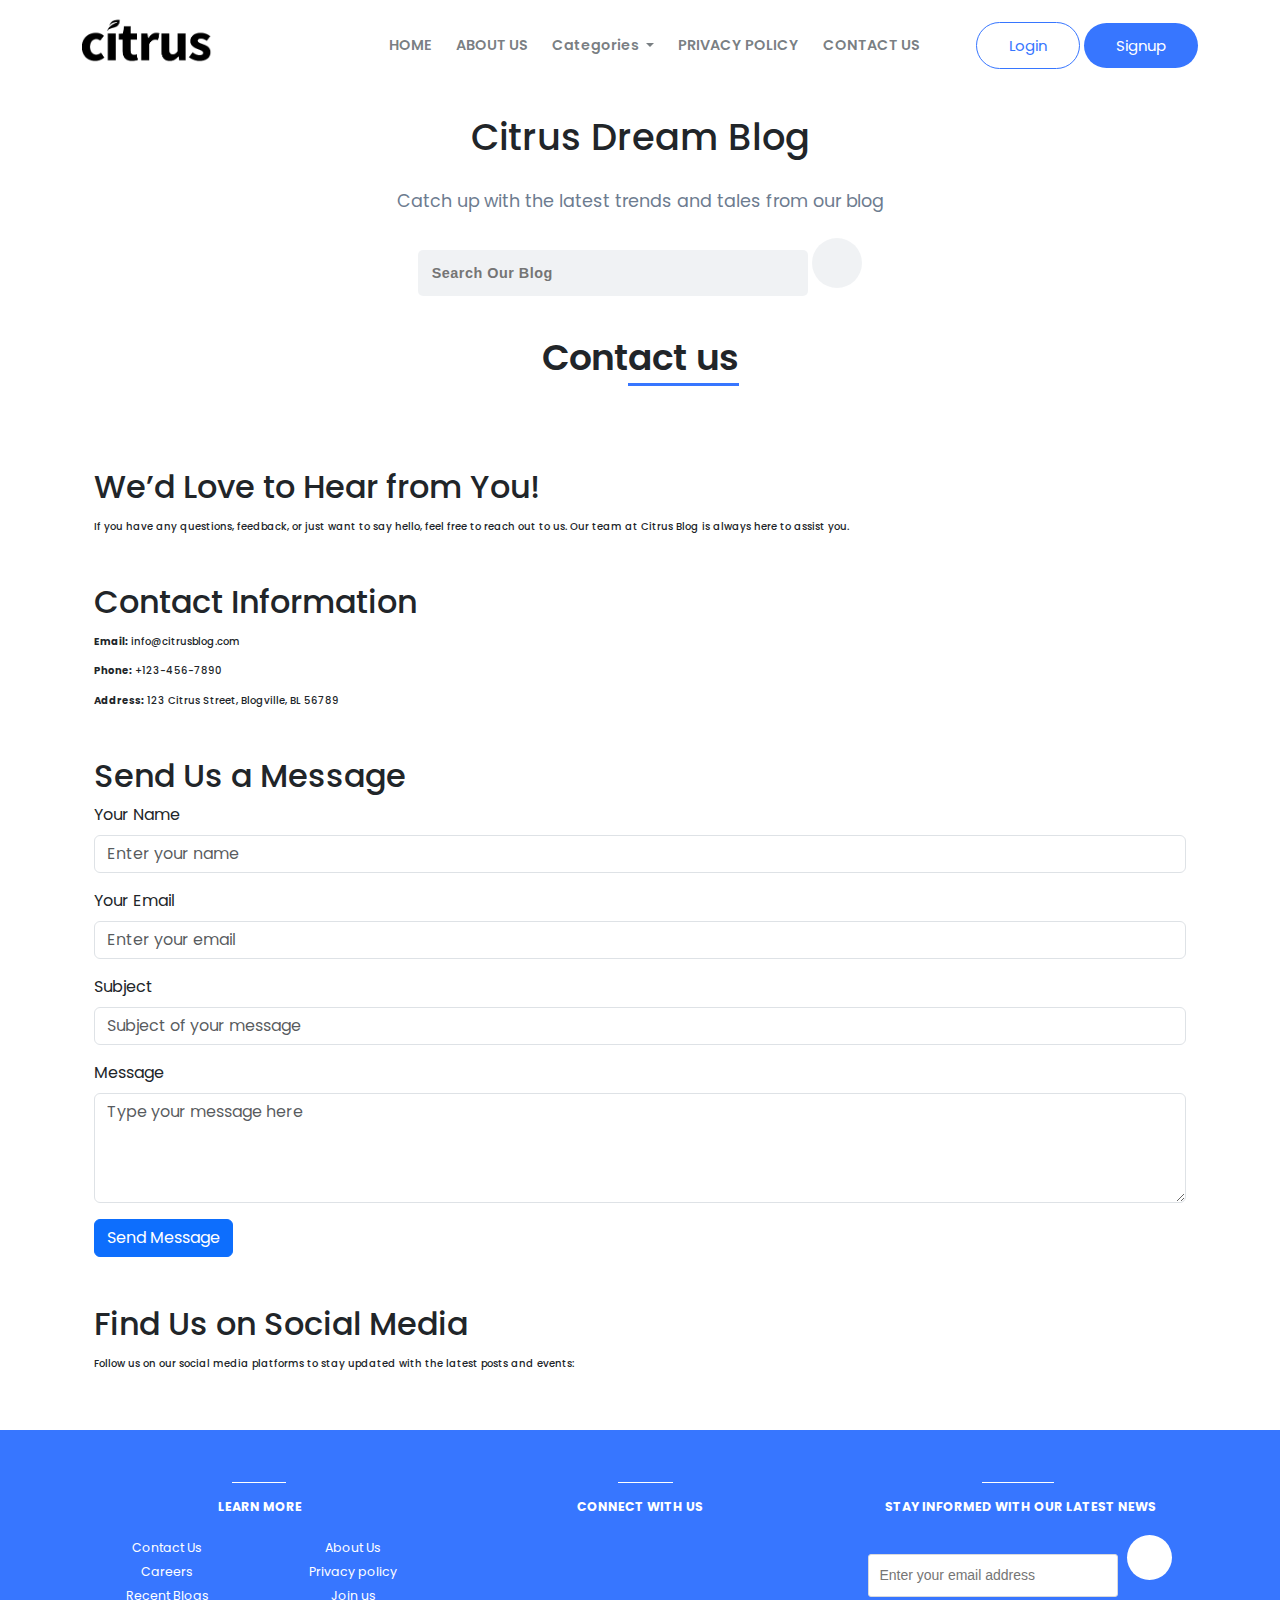
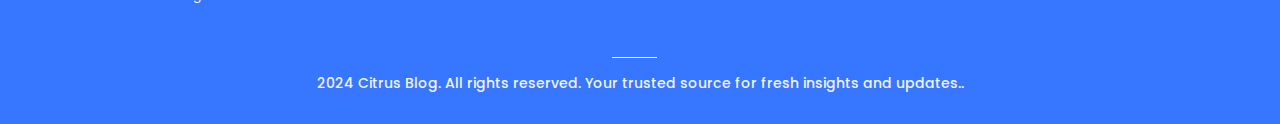
<file: contact.html>
<!DOCTYPE html>
<html lang="en">

<head>
    <meta charset="UTF-8">
    <title>blogging </title>
    <meta name="viewport" content="width=device-width, initial-scale=1.0">
    <link href="https://cdn.jsdelivr.net/npm/bootstrap@5.3.3/dist/css/bootstrap.min.css" rel="stylesheet"
        integrity="sha384-QWTKZyjpPEjISv5WaRU9OFeRpok6YctnYmDr5pNlyT2bRjXh0JMhjY6hW+ALEwIH" crossorigin="anonymous">
    <script src="https://cdn.jsdelivr.net/npm/bootstrap@5.3.3/dist/js/bootstrap.bundle.min.js"
        integrity="sha384-YvpcrYf0tY3lHB60NNkmXc5s9fDVZLESaAA55NDzOxhy9GkcIdslK1eN7N6jIeHz"
        crossorigin="anonymous"></script>
    <!-- google fonts link -->
    <link rel="preconnect" href="https://fonts.googleapis.com">
    <link rel="preconnect" href="https://fonts.gstatic.com" crossorigin>
    <!-- google fonts link -->
    <link
        href="https://fonts.googleapis.com/css2?family=Poppins:ital,wght@0,100;0,200;0,300;0,400;0,500;0,600;0,700;0,800;0,900;1,100;1,200;1,300;1,400;1,500;1,600;1,700;1,800;1,900&display=swap"
        rel="stylesheet">


    <!-- font awsome  -->
    <link rel="stylesheet" href="https://cdnjs.cloudflare.com/ajax/libs/font-awesome/6.6.0/css/all.min.css"
        integrity="sha512-Kc323vGBEqzTmouAECnVceyQqyqdsSiqLQISBL29aUW4U/M7pSPA/gEUZQqv1cwx4OnYxTxve5UMg5GT6L4JJg=="
        crossorigin="anonymous" referrerpolicy="no-referrer" />
    <!-- Link Swiper's CSS -->
    <link rel="stylesheet" href="https://cdn.jsdelivr.net/npm/swiper@11/swiper-bundle.min.css" />

    <link rel="stylesheet" href="style.css">
    <link rel="stylesheet" href="res.css">




</head>

<body>

    <div class="container-fluid  nav-row">
        <div class="container">
            <div class="row">
                <nav class="navbar navbar-expand-lg bg-body-tertiary">
                    <div class="container-fluid">
                        <a class="navbar-brand" href="index.html">

                            <img src="images/client-5.png" alt="logo">
                        </a>
                        <button class="navbar-toggler" type="button" data-bs-toggle="collapse"
                            data-bs-target="#navbarSupportedContent" aria-controls="navbarSupportedContent"
                            aria-expanded="false" aria-label="Toggle navigation">
                            <span class="navbar-toggler-icon"></span>
                        </button>
                        <div class="collapse navbar-collapse" id="navbarSupportedContent">
                            <ul class="navbar-nav me-auto mb-2 mb-lg-0">
                                <li class="nav-item">
                                    <a class="nav-link active" aria-current="page" href="index.html">HOME</a>
                                </li>
                                <li class="nav-item">
                                    <a class="nav-link active" aria-current="page" href="about.html">ABOUT US</a>
                                </li>
                                <li class="nav-item">
                                    <!-- <a class="nav-link active" aria-current="page" href="#">DISCLAMER</a> -->
                                </li>
                                <li class="nav-item dropdown">
                                    <a class="nav-link dropdown-toggle" href="#" role="button" data-bs-toggle="dropdown"
                                        aria-expanded="false">
                                        Categories
                                    </a>
                                    <ul class="dropdown-menu">
                                        <li><a class="dropdown-item" href="category.html">Education</a></li>
                                        <li><a class="dropdown-item" href="category.html">Health</a></li>
                                        <li><a class="dropdown-item" href="category.html">Sports</a></li>
                                        <li><a class="dropdown-item" href="category.html">Foods & Diets</a></li>
                                        <!-- <li><hr class="dropdown-divider"></li> -->
                                        <li><a class="dropdown-item" href="category.html">News</a></li>
                                    </ul>
                                </li>
                                <li class="nav-item">
                                    <a class="nav-link active" aria-current="page" href="privacy.html">PRIVACY POLICY</a>
                                </li>
                                <li class="nav-item">
                                    <a class="nav-link active" aria-current="page" href="contact.html">CONTACT US</a>
                                </li>

                            </ul>
                            <div class="buttons">
                                <a href="#">Login</a>
                                <a href="#">Signup</a>
                            </div>
                        </div>
                    </div>
                </nav>
            </div>
        </div>

        <div class="container header-con">

            <div class=" header-div">
                <h1 class="header-h">Citrus Dream Blog</h1>
                <p>Catch up with the latest trends and tales from our blog</p>
                <!-- <input type="text" placeholder="Search Our Blog "> -->
                <div class="search-container">
                    <input type="text" placeholder="Search Our Blog">
                    <button type="submit"><i class="fa-solid fa-magnifying-glass fa-rotate-90"></i></button>
                </div>
            </div>
        </div>


    </div>

    <!-- Container for the blog posts -->
    <div class="container ">
        <div class="row cate-div">
            <h2 class="recent-h">Cont<span>act us</span></h2>

            <div class="col-lg-12  popular-post">
               
                <main class="container my-5">
                    <section class="mb-5">
                        <h2>We’d Love to Hear from You!</h2>
                        <p>If you have any questions, feedback, or just want to say hello, feel free to reach out to us. Our team at Citrus Blog is always here to assist you.</p>
                    </section>
            
                    <section class="mb-5">
                        <h2>Contact Information</h2>
                        <p><strong>Email:</strong> info@citrusblog.com</p>
                        <p><strong>Phone:</strong> +123-456-7890</p>
                        <p><strong>Address:</strong> 123 Citrus Street, Blogville, BL 56789</p>
                    </section>
            
                    <section class="mb-5">
                        <h2>Send Us a Message</h2>
                        <form action="#" method="post">
                            <div class="mb-3">
                                <label for="name" class="form-label">Your Name</label>
                                <input type="text" class="form-control" id="name" name="name" placeholder="Enter your name">
                            </div>
                            <div class="mb-3">
                                <label for="email" class="form-label">Your Email</label>
                                <input type="email" class="form-control" id="email" name="email" placeholder="Enter your email">
                            </div>
                            <div class="mb-3">
                                <label for="subject" class="form-label">Subject</label>
                                <input type="text" class="form-control" id="subject" name="subject" placeholder="Subject of your message">
                            </div>
                            <div class="mb-3">
                                <label for="message" class="form-label">Message</label>
                                <textarea class="form-control" id="message" name="message" rows="4" placeholder="Type your message here"></textarea>
                            </div>
                            <button type="submit" class="btn btn-primary">Send Message</button>
                        </form>
                    </section>
            
                    <section class="mb-5">
                        <h2>Find Us on Social Media</h2>
                        <p>Follow us on our social media platforms to stay updated with the latest posts and events:</p>
                      
                    </section>
                </main>

            </div>

        </div>
    </div>



    <div class="container-fluid footer-con">
        <div class="container ">
            <div class="row footer-row">

                <div class="col-lg-4 col-md-6 col-sm-12 footer-div-1">
                    <h5>Le<span>arn Mo</span>re</h5>
                    <ul>
                        <li><a href="#">Contact Us</a></li>
                        <li><a href="#">Careers</a></li>
                        <li><a href="#">Recent Blogs</a></li>
                        <li><a href="#">About Us</a></li>
                        <li><a href="#">Privacy policy</a></li>
                        <li><a href="#">Join us</a></li>
                    </ul>
                </div>
                <div class="col-lg-4 col-md-6 col-sm-12 footer-div-2">
                    <h5>Conn<span>ect wit</span>h us</h5>
                    <div>
                        <ul>
                            <li><a href="#"><i class="fa-brands fa-facebook-f"></i></a></li>
                            <li><a href="#"><i class="fa-brands fa-x-twitter"></i></a></li>
                            <li><a href="#"><i class="fa-brands fa-square-instagram"></i></a></li>
                            <li><a href="#"><i class="fa-brands fa-youtube"></i></a></li>
                            <li><a href="#"><i class="fa-brands fa-linkedin"></i></a></li>
                            <li><a href="#"><i class="fa-brands fa-flickr"></i></a></li>
                        </ul>
                    </div>
                </div>
                <div class="col-lg-4 col-md-6 col-sm-12 footer-div-3">
                    <h5>Stay informe<span>d with ou</span>r latest news</h5>
                    <div class="subscribe-div">
                        <form>
                            <input type="text" placeholder="Enter your email address">
                            <button type="submit"><i class="fa-solid fa-envelope"></i></button>
                        </form>
                    </div>
                </div>

            </div>
            <div class="row footer-disclamer">
                <p><i class="fa-regular fa-copyright"></i> 2024 Citrus Blog. All rights reserved. You<span>r
                        trust</span>ed source for fresh insights and updates..</p>
            </div>
        </div>
    </div>


</body>

<!-- Swiper JS -->
<script src="https://cdn.jsdelivr.net/npm/swiper@11/swiper-bundle.min.js"></script>

<!-- Initialize Swiper -->
<script>
    var swiper = new Swiper(".mySwiper",
        {
            pagination: {
                el: ".swiper-pagination",
            },
        });
</script>

</html>
</file>
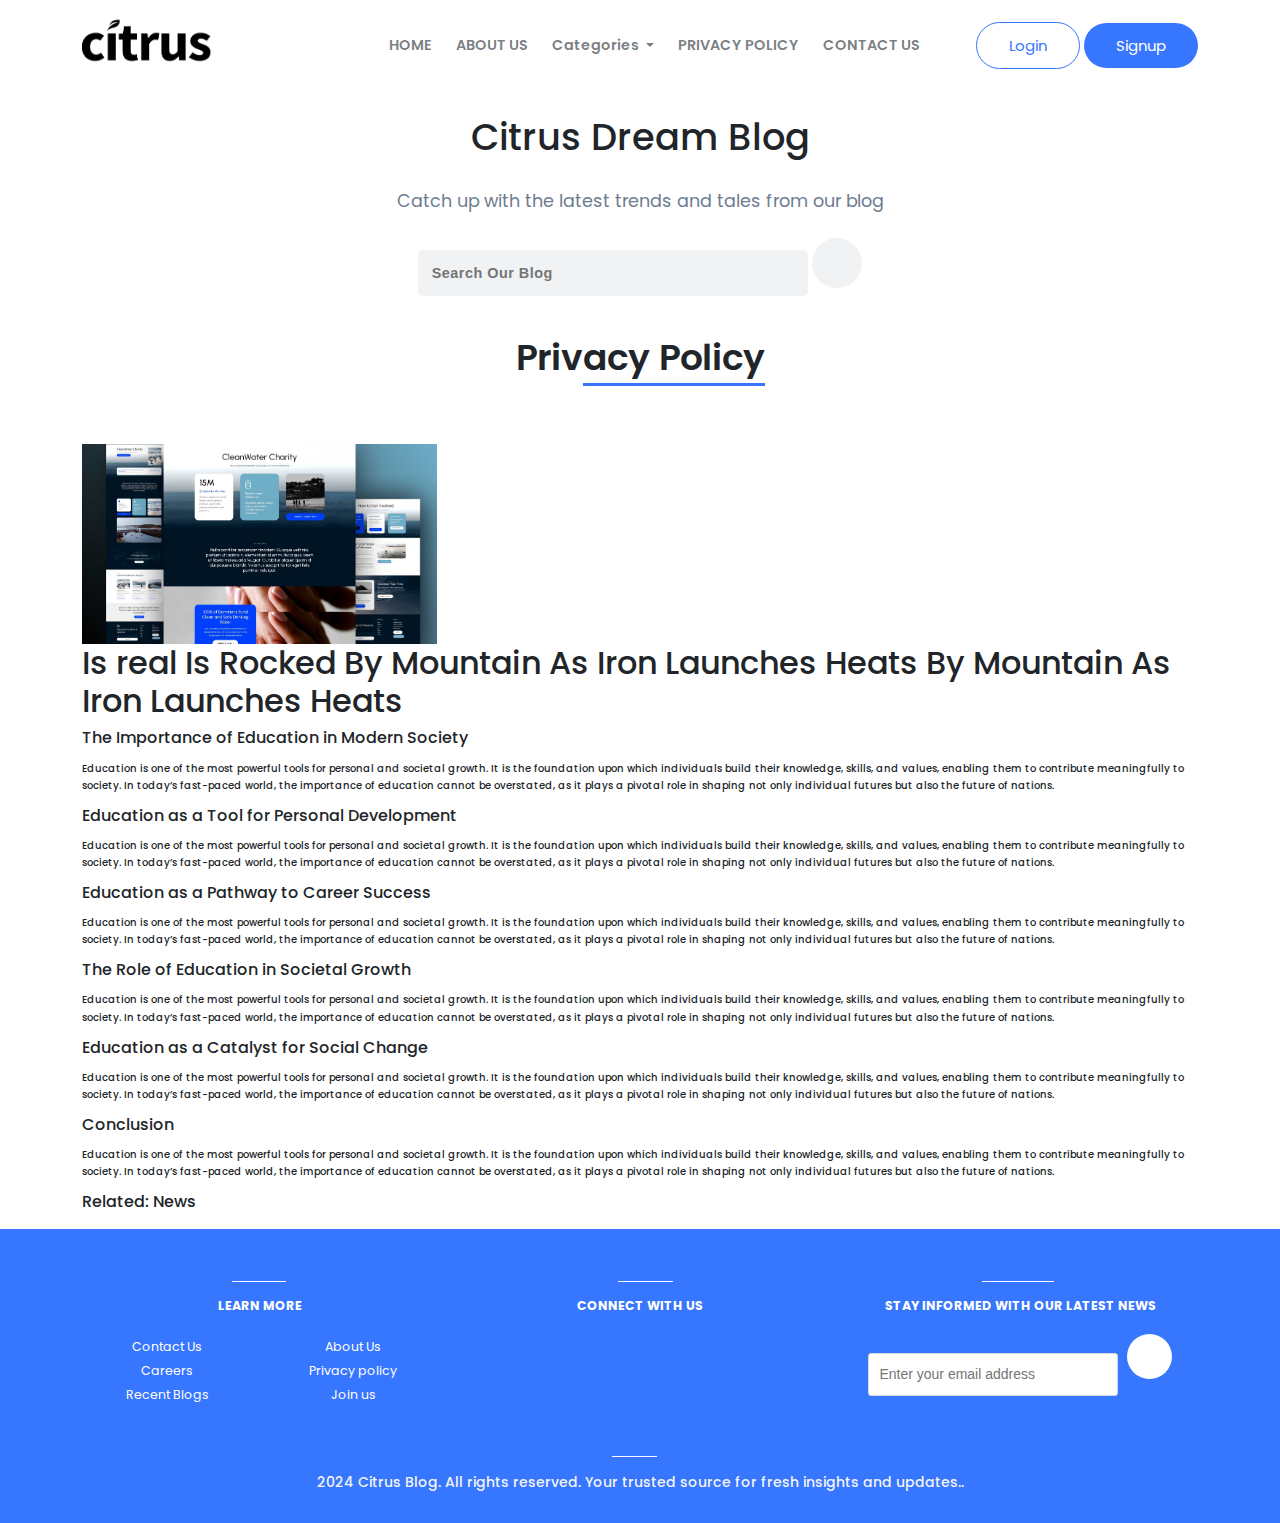
<file: post.html>
<!DOCTYPE html>
<html lang="en">

<head>
    <meta charset="UTF-8">
    <title>blogging </title>
    <meta name="viewport" content="width=device-width, initial-scale=1.0">
    <link href="https://cdn.jsdelivr.net/npm/bootstrap@5.3.3/dist/css/bootstrap.min.css" rel="stylesheet"
        integrity="sha384-QWTKZyjpPEjISv5WaRU9OFeRpok6YctnYmDr5pNlyT2bRjXh0JMhjY6hW+ALEwIH" crossorigin="anonymous">
    <script src="https://cdn.jsdelivr.net/npm/bootstrap@5.3.3/dist/js/bootstrap.bundle.min.js"
        integrity="sha384-YvpcrYf0tY3lHB60NNkmXc5s9fDVZLESaAA55NDzOxhy9GkcIdslK1eN7N6jIeHz"
        crossorigin="anonymous"></script>
    <!-- google fonts link -->
    <link rel="preconnect" href="https://fonts.googleapis.com">
    <link rel="preconnect" href="https://fonts.gstatic.com" crossorigin>
    <!-- google fonts link -->
    <link
        href="https://fonts.googleapis.com/css2?family=Poppins:ital,wght@0,100;0,200;0,300;0,400;0,500;0,600;0,700;0,800;0,900;1,100;1,200;1,300;1,400;1,500;1,600;1,700;1,800;1,900&display=swap"
        rel="stylesheet">


    <!-- font awsome  -->
    <link rel="stylesheet" href="https://cdnjs.cloudflare.com/ajax/libs/font-awesome/6.6.0/css/all.min.css"
        integrity="sha512-Kc323vGBEqzTmouAECnVceyQqyqdsSiqLQISBL29aUW4U/M7pSPA/gEUZQqv1cwx4OnYxTxve5UMg5GT6L4JJg=="
        crossorigin="anonymous" referrerpolicy="no-referrer" />
    <!-- Link Swiper's CSS -->
    <link rel="stylesheet" href="https://cdn.jsdelivr.net/npm/swiper@11/swiper-bundle.min.css" />

    <link rel="stylesheet" href="style.css">
    <link rel="stylesheet" href="res.css">




</head>

<body>

    <div class="container-fluid  nav-row">
        <div class="container">
            <div class="row">
                <nav class="navbar navbar-expand-lg bg-body-tertiary">
                    <div class="container-fluid">
                        <a class="navbar-brand" href="index.html">

                            <img src="images/client-5.png" alt="logo">
                        </a>
                        <button class="navbar-toggler" type="button" data-bs-toggle="collapse"
                            data-bs-target="#navbarSupportedContent" aria-controls="navbarSupportedContent"
                            aria-expanded="false" aria-label="Toggle navigation">
                            <span class="navbar-toggler-icon"></span>
                        </button>
                        <div class="collapse navbar-collapse" id="navbarSupportedContent">
                            <ul class="navbar-nav me-auto mb-2 mb-lg-0">
                                <li class="nav-item">
                                    <a class="nav-link active" aria-current="page" href="index.html">HOME</a>
                                </li>
                                <li class="nav-item">
                                    <a class="nav-link active" aria-current="page" href="about.html">ABOUT US</a>
                                </li>
                                <li class="nav-item">
                                    <!-- <a class="nav-link active" aria-current="page" href="#">DISCLAMER</a> -->
                                </li>
                                <li class="nav-item dropdown">
                                    <a class="nav-link dropdown-toggle" href="#" role="button" data-bs-toggle="dropdown"
                                        aria-expanded="false">
                                        Categories
                                    </a>
                                    <ul class="dropdown-menu">
                                        <li><a class="dropdown-item" href="category.html">Education</a></li>
                                        <li><a class="dropdown-item" href="category.html">Health</a></li>
                                        <li><a class="dropdown-item" href="category.html">Sports</a></li>
                                        <li><a class="dropdown-item" href="category.html">Foods & Diets</a></li>
                                        <!-- <li><hr class="dropdown-divider"></li> -->
                                        <li><a class="dropdown-item" href="category.html">News</a></li>
                                    </ul>
                                </li>
                                <li class="nav-item">
                                    <a class="nav-link active" aria-current="page" href="privacy.html">PRIVACY
                                        POLICY</a>
                                </li>
                                <li class="nav-item">
                                    <a class="nav-link active" aria-current="page" href="contact.html">CONTACT US</a>
                                </li>

                            </ul>
                            <div class="buttons">
                                <a href="#">Login</a>
                                <a href="#">Signup</a>
                            </div>
                        </div>
                    </div>
                </nav>
            </div>
        </div>

        <div class="container header-con">

            <div class=" header-div">
                <h1 class="header-h">Citrus Dream Blog</h1>
                <p>Catch up with the latest trends and tales from our blog</p>
                <!-- <input type="text" placeholder="Search Our Blog "> -->
                <div class="search-container">
                    <input type="text" placeholder="Search Our Blog">
                    <button type="submit"><i class="fa-solid fa-magnifying-glass fa-rotate-90"></i></button>
                </div>
            </div>
        </div>


    </div>

    <!-- Container for the blog posts -->
    <div class="container ">
        <div class="row cate-div">
            <h2 class="recent-h">Priv<span>acy Policy</span></h2>

            <div class="col-lg-12  popular-post">
                <h2 class="text-center mb-4"></h2>

                <div class="col-lg-12  popular-post ">
                    <img src="images/water-non-profit-layout-pack-for-divi-featured-image (1).jpg" alt="post_image">

                    <h2>Is real Is Rocked By Mountain As Iron Launches Heats By Mountain As Iron Launches Heats</h2>
                    <h6>The Importance of Education in Modern Society</h6>
                   <p> Education is one of the most powerful tools for personal and societal growth. It is the foundation
                    upon which individuals build their knowledge, skills, and values, enabling them to contribute
                    meaningfully to society. In today’s fast-paced world, the importance of education cannot be
                    overstated, as it plays a pivotal role in shaping not only individual futures but also the future of
                    nations.
                </p>
                    <h6>Education as a Tool for Personal Development</h6>
                    <p> Education is one of the most powerful tools for personal and societal growth. It is the foundation
                        upon which individuals build their knowledge, skills, and values, enabling them to contribute
                        meaningfully to society. In today’s fast-paced world, the importance of education cannot be
                        overstated, as it plays a pivotal role in shaping not only individual futures but also the future of
                        nations.
                    </p>
                    <h6>Education as a Pathway to Career Success</h6>
                    <p> Education is one of the most powerful tools for personal and societal growth. It is the foundation
                        upon which individuals build their knowledge, skills, and values, enabling them to contribute
                        meaningfully to society. In today’s fast-paced world, the importance of education cannot be
                        overstated, as it plays a pivotal role in shaping not only individual futures but also the future of
                        nations.
                    </p>

                    <h6>The Role of Education in Societal Growth</h6>
                    <p> Education is one of the most powerful tools for personal and societal growth. It is the foundation
                        upon which individuals build their knowledge, skills, and values, enabling them to contribute
                        meaningfully to society. In today’s fast-paced world, the importance of education cannot be
                        overstated, as it plays a pivotal role in shaping not only individual futures but also the future of
                        nations.
                    </p>
                    <h6>Education as a Catalyst for Social Change</h6>
                    <p> Education is one of the most powerful tools for personal and societal growth. It is the foundation
                        upon which individuals build their knowledge, skills, and values, enabling them to contribute
                        meaningfully to society. In today’s fast-paced world, the importance of education cannot be
                        overstated, as it plays a pivotal role in shaping not only individual futures but also the future of
                        nations.
                    </p>
                    <h6>Conclusion</h6>
                    <p> Education is one of the most powerful tools for personal and societal growth. It is the foundation
                        upon which individuals build their knowledge, skills, and values, enabling them to contribute
                        meaningfully to society. In today’s fast-paced world, the importance of education cannot be
                        overstated, as it plays a pivotal role in shaping not only individual futures but also the future of
                        nations.
                    </p>
                    <h6>Related: <span>News</span></h6>

                </div>


            </div>

        </div>
    </div>



    <div class="container-fluid footer-con">
        <div class="container ">
            <div class="row footer-row">

                <div class="col-lg-4 col-md-6 col-sm-12 footer-div-1">
                    <h5>Le<span>arn Mo</span>re</h5>
                    <ul>
                        <li><a href="#">Contact Us</a></li>
                        <li><a href="#">Careers</a></li>
                        <li><a href="#">Recent Blogs</a></li>
                        <li><a href="#">About Us</a></li>
                        <li><a href="#">Privacy policy</a></li>
                        <li><a href="#">Join us</a></li>
                    </ul>
                </div>
                <div class="col-lg-4 col-md-6 col-sm-12 footer-div-2">
                    <h5>Conn<span>ect wit</span>h us</h5>
                    <div>
                        <ul>
                            <li><a href="#"><i class="fa-brands fa-facebook-f"></i></a></li>
                            <li><a href="#"><i class="fa-brands fa-x-twitter"></i></a></li>
                            <li><a href="#"><i class="fa-brands fa-square-instagram"></i></a></li>
                            <li><a href="#"><i class="fa-brands fa-youtube"></i></a></li>
                            <li><a href="#"><i class="fa-brands fa-linkedin"></i></a></li>
                            <li><a href="#"><i class="fa-brands fa-flickr"></i></a></li>
                        </ul>
                    </div>
                </div>
                <div class="col-lg-4 col-md-6 col-sm-12 footer-div-3">
                    <h5>Stay informe<span>d with ou</span>r latest news</h5>
                    <div class="subscribe-div">
                        <form>
                            <input type="text" placeholder="Enter your email address">
                            <button type="submit"><i class="fa-solid fa-envelope"></i></button>
                        </form>
                    </div>
                </div>

            </div>
            <div class="row footer-disclamer">
                <p><i class="fa-regular fa-copyright"></i> 2024 Citrus Blog. All rights reserved. You<span>r
                        trust</span>ed source for fresh insights and updates..</p>
            </div>
        </div>
    </div>


</body>

<!-- Swiper JS -->
<script src="https://cdn.jsdelivr.net/npm/swiper@11/swiper-bundle.min.js"></script>

<!-- Initialize Swiper -->
<script>
    var swiper = new Swiper(".mySwiper",
        {
            pagination: {
                el: ".swiper-pagination",
            },
        });
</script>

</html>
</file>
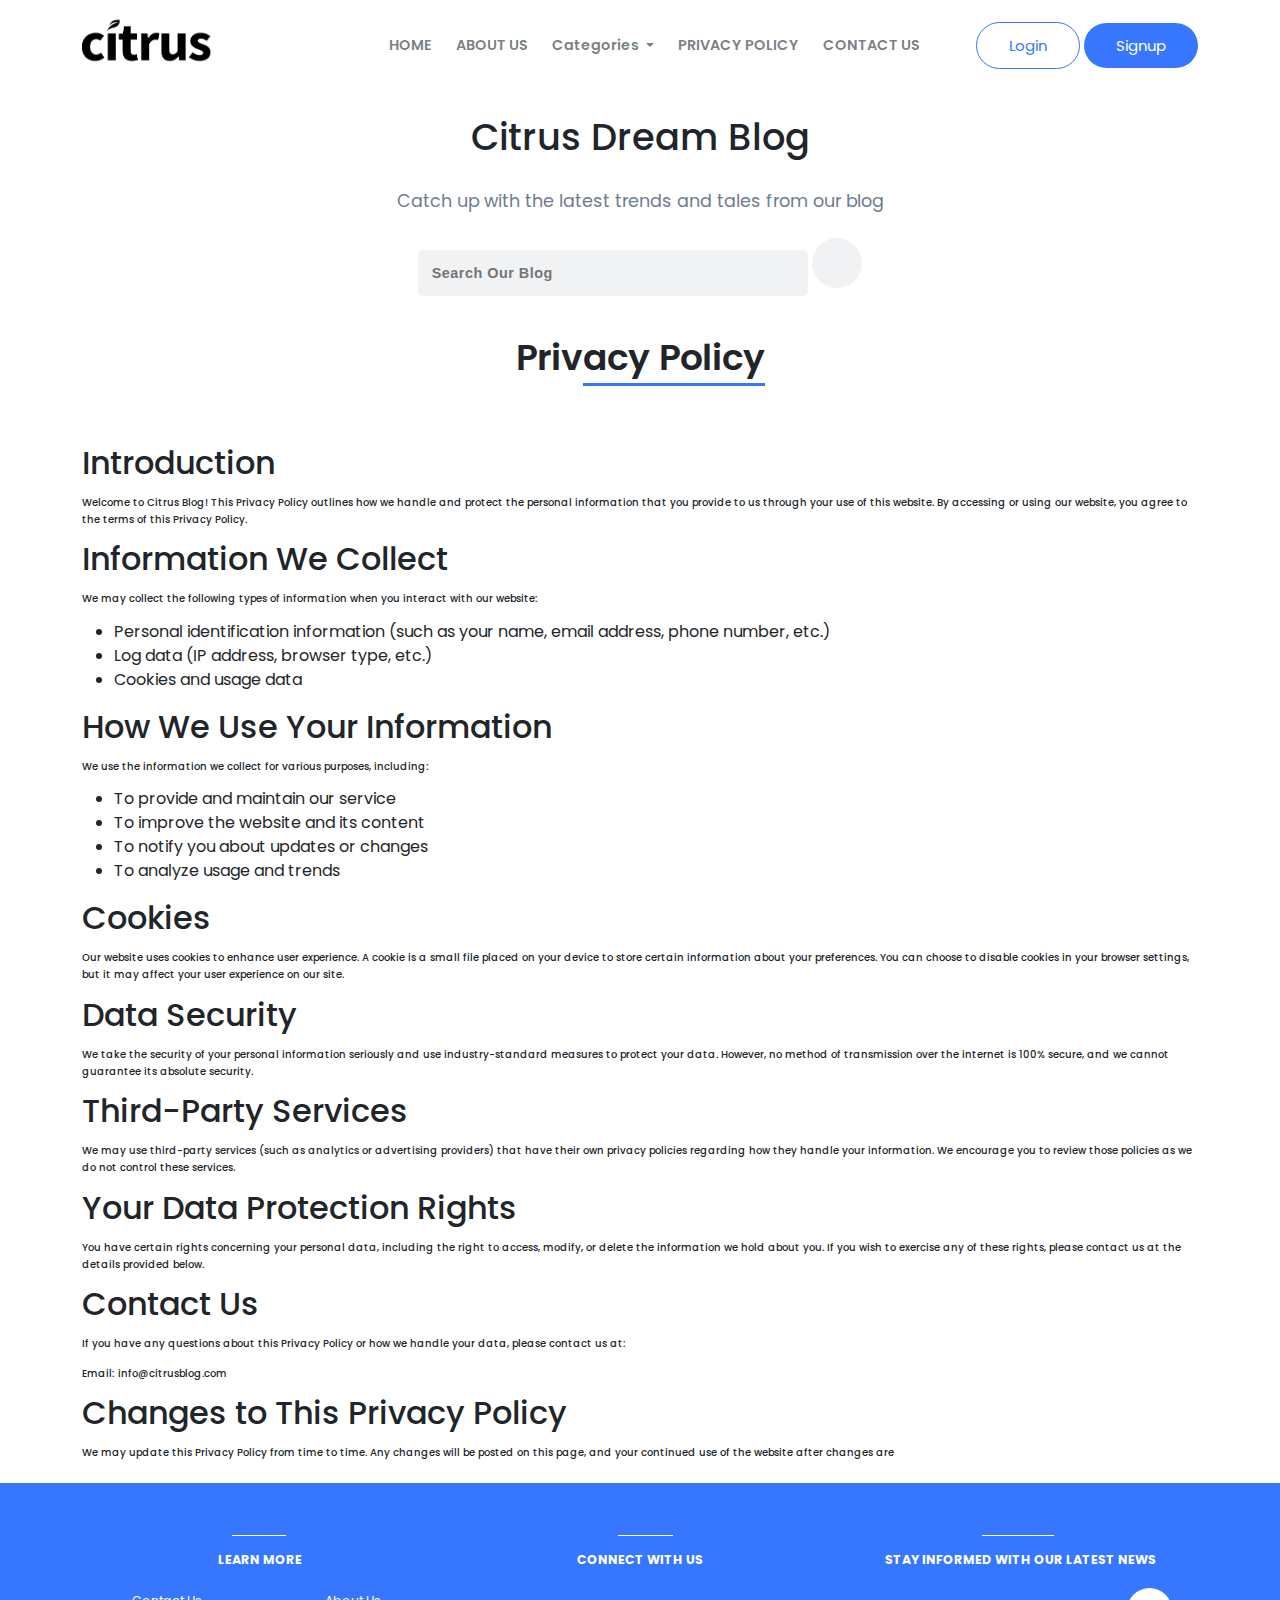
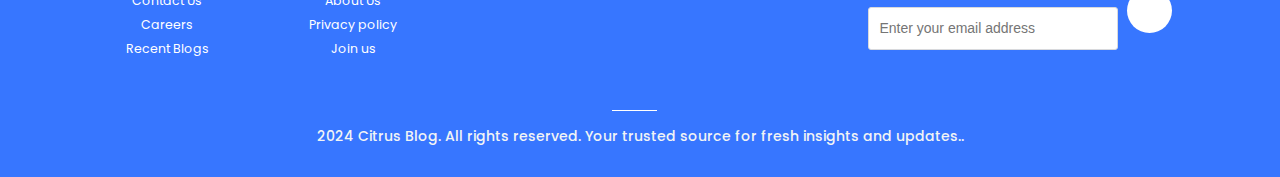
<file: privacy.html>
<!DOCTYPE html>
<html lang="en">

<head>
    <meta charset="UTF-8">
    <title>blogging </title>
    <meta name="viewport" content="width=device-width, initial-scale=1.0">
    <link href="https://cdn.jsdelivr.net/npm/bootstrap@5.3.3/dist/css/bootstrap.min.css" rel="stylesheet"
        integrity="sha384-QWTKZyjpPEjISv5WaRU9OFeRpok6YctnYmDr5pNlyT2bRjXh0JMhjY6hW+ALEwIH" crossorigin="anonymous">
    <script src="https://cdn.jsdelivr.net/npm/bootstrap@5.3.3/dist/js/bootstrap.bundle.min.js"
        integrity="sha384-YvpcrYf0tY3lHB60NNkmXc5s9fDVZLESaAA55NDzOxhy9GkcIdslK1eN7N6jIeHz"
        crossorigin="anonymous"></script>
    <!-- google fonts link -->
    <link rel="preconnect" href="https://fonts.googleapis.com">
    <link rel="preconnect" href="https://fonts.gstatic.com" crossorigin>
    <!-- google fonts link -->
    <link
        href="https://fonts.googleapis.com/css2?family=Poppins:ital,wght@0,100;0,200;0,300;0,400;0,500;0,600;0,700;0,800;0,900;1,100;1,200;1,300;1,400;1,500;1,600;1,700;1,800;1,900&display=swap"
        rel="stylesheet">


    <!-- font awsome  -->
    <link rel="stylesheet" href="https://cdnjs.cloudflare.com/ajax/libs/font-awesome/6.6.0/css/all.min.css"
        integrity="sha512-Kc323vGBEqzTmouAECnVceyQqyqdsSiqLQISBL29aUW4U/M7pSPA/gEUZQqv1cwx4OnYxTxve5UMg5GT6L4JJg=="
        crossorigin="anonymous" referrerpolicy="no-referrer" />
    <!-- Link Swiper's CSS -->
    <link rel="stylesheet" href="https://cdn.jsdelivr.net/npm/swiper@11/swiper-bundle.min.css" />

    <link rel="stylesheet" href="style.css">
    <link rel="stylesheet" href="res.css">




</head>

<body>

    <div class="container-fluid  nav-row">
        <div class="container">
            <div class="row">
                <nav class="navbar navbar-expand-lg bg-body-tertiary">
                    <div class="container-fluid">
                        <a class="navbar-brand" href="index.html">

                            <img src="images/client-5.png" alt="logo">
                        </a>
                        <button class="navbar-toggler" type="button" data-bs-toggle="collapse"
                            data-bs-target="#navbarSupportedContent" aria-controls="navbarSupportedContent"
                            aria-expanded="false" aria-label="Toggle navigation">
                            <span class="navbar-toggler-icon"></span>
                        </button>
                        <div class="collapse navbar-collapse" id="navbarSupportedContent">
                            <ul class="navbar-nav me-auto mb-2 mb-lg-0">
                                <li class="nav-item">
                                    <a class="nav-link active" aria-current="page" href="index.html">HOME</a>
                                </li>
                                <li class="nav-item">
                                    <a class="nav-link active" aria-current="page" href="about.html">ABOUT US</a>
                                </li>
                                <li class="nav-item">
                                    <!-- <a class="nav-link active" aria-current="page" href="#">DISCLAMER</a> -->
                                </li>
                                <li class="nav-item dropdown">
                                    <a class="nav-link dropdown-toggle" href="#" role="button" data-bs-toggle="dropdown"
                                        aria-expanded="false">
                                        Categories
                                    </a>
                                    <ul class="dropdown-menu">
                                        <li><a class="dropdown-item" href="category.html">Education</a></li>
                                        <li><a class="dropdown-item" href="category.html">Health</a></li>
                                        <li><a class="dropdown-item" href="category.html">Sports</a></li>
                                        <li><a class="dropdown-item" href="category.html">Foods & Diets</a></li>
                                        <!-- <li><hr class="dropdown-divider"></li> -->
                                        <li><a class="dropdown-item" href="category.html">News</a></li>
                                    </ul>
                                </li>
                                <li class="nav-item">
                                    <a class="nav-link active" aria-current="page" href="privacy.html">PRIVACY POLICY</a>
                                </li>
                                <li class="nav-item">
                                    <a class="nav-link active" aria-current="page" href="contact.html">CONTACT US</a>
                                </li>

                            </ul>
                            <div class="buttons">
                                <a href="#">Login</a>
                                <a href="#">Signup</a>
                            </div>
                        </div>
                    </div>
                </nav>
            </div>
        </div>

        <div class="container header-con">

            <div class=" header-div">
                <h1 class="header-h">Citrus Dream Blog</h1>
                <p>Catch up with the latest trends and tales from our blog</p>
                <!-- <input type="text" placeholder="Search Our Blog "> -->
                <div class="search-container">
                    <input type="text" placeholder="Search Our Blog">
                    <button type="submit"><i class="fa-solid fa-magnifying-glass fa-rotate-90"></i></button>
                </div>
            </div>
        </div>


    </div>

    <!-- Container for the blog posts -->
    <div class="container ">
        <div class="row cate-div">
            <h2 class="recent-h">Priv<span>acy Policy</span></h2>

            <div class="col-lg-12  popular-post">
                <h2 class="text-center mb-4"></h2>

                <h2>Introduction</h2>
                <p>Welcome to Citrus Blog! This Privacy Policy outlines how we handle and protect the personal information that
                    you provide to us through your use of this website. By accessing or using our website, you agree to the
                    terms of this Privacy Policy.</p>
        
                <h2>Information We Collect</h2>
                <p>We may collect the following types of information when you interact with our website:</p>
                <ul>
                    <li>Personal identification information (such as your name, email address, phone number, etc.)</li>
                    <li>Log data (IP address, browser type, etc.)</li>
                    <li>Cookies and usage data</li>
                </ul>
        
                <h2>How We Use Your Information</h2>
                <p>We use the information we collect for various purposes, including:</p>
                <ul>
                    <li>To provide and maintain our service</li>
                    <li>To improve the website and its content</li>
                    <li>To notify you about updates or changes</li>
                    <li>To analyze usage and trends</li>
                </ul>
        
                <h2>Cookies</h2>
                <p>Our website uses cookies to enhance user experience. A cookie is a small file placed on your device to store
                    certain information about your preferences. You can choose to disable cookies in your browser settings, but
                    it may affect your user experience on our site.</p>
        
                <h2>Data Security</h2>
                <p>We take the security of your personal information seriously and use industry-standard measures to protect
                    your data. However, no method of transmission over the internet is 100% secure, and we cannot guarantee its
                    absolute security.</p>
        
                <h2>Third-Party Services</h2>
                <p>We may use third-party services (such as analytics or advertising providers) that have their own privacy
                    policies regarding how they handle your information. We encourage you to review those policies as we do not
                    control these services.</p>
        
                <h2>Your Data Protection Rights</h2>
                <p>You have certain rights concerning your personal data, including the right to access, modify, or delete the
                    information we hold about you. If you wish to exercise any of these rights, please contact us at the details
                    provided below.</p>
        
                <h2>Contact Us</h2>
                <p>If you have any questions about this Privacy Policy or how we handle your data, please contact us at:</p>
                <p>Email: info@citrusblog.com</p>
        
                <h2>Changes to This Privacy Policy</h2>
                <p>We may update this Privacy Policy from time to time. Any changes will be posted on this page, and your
                    continued use of the website after changes are</p>

            </div>

        </div>
    </div>



    <div class="container-fluid footer-con">
        <div class="container ">
            <div class="row footer-row">

                <div class="col-lg-4 col-md-6 col-sm-12 footer-div-1">
                    <h5>Le<span>arn Mo</span>re</h5>
                    <ul>
                        <li><a href="#">Contact Us</a></li>
                        <li><a href="#">Careers</a></li>
                        <li><a href="#">Recent Blogs</a></li>
                        <li><a href="#">About Us</a></li>
                        <li><a href="#">Privacy policy</a></li>
                        <li><a href="#">Join us</a></li>
                    </ul>
                </div>
                <div class="col-lg-4 col-md-6 col-sm-12 footer-div-2">
                    <h5>Conn<span>ect wit</span>h us</h5>
                    <div>
                        <ul>
                            <li><a href="#"><i class="fa-brands fa-facebook-f"></i></a></li>
                            <li><a href="#"><i class="fa-brands fa-x-twitter"></i></a></li>
                            <li><a href="#"><i class="fa-brands fa-square-instagram"></i></a></li>
                            <li><a href="#"><i class="fa-brands fa-youtube"></i></a></li>
                            <li><a href="#"><i class="fa-brands fa-linkedin"></i></a></li>
                            <li><a href="#"><i class="fa-brands fa-flickr"></i></a></li>
                        </ul>
                    </div>
                </div>
                <div class="col-lg-4 col-md-6 col-sm-12 footer-div-3">
                    <h5>Stay informe<span>d with ou</span>r latest news</h5>
                    <div class="subscribe-div">
                        <form>
                            <input type="text" placeholder="Enter your email address">
                            <button type="submit"><i class="fa-solid fa-envelope"></i></button>
                        </form>
                    </div>
                </div>

            </div>
            <div class="row footer-disclamer">
                <p><i class="fa-regular fa-copyright"></i> 2024 Citrus Blog. All rights reserved. You<span>r
                        trust</span>ed source for fresh insights and updates..</p>
            </div>
        </div>
    </div>


</body>

<!-- Swiper JS -->
<script src="https://cdn.jsdelivr.net/npm/swiper@11/swiper-bundle.min.js"></script>

<!-- Initialize Swiper -->
<script>
    var swiper = new Swiper(".mySwiper",
        {
            pagination: {
                el: ".swiper-pagination",
            },
        });
</script>

</html>
</file>
<file: style.css>
* {
    font-family: Poppins;
    text-decoration: none !important;
}


.nav-row {
    margin: 0 0 0px 0;

}

.navbar-brand {
    width: 25%;
}

.navbar-brand img {
    width: 130px;
}

.navbar-expand-lg .navbar-nav .nav-link {
    color: rgba(32, 41, 47, .6);
    font-size: .9rem;
    font-weight: 600;
    font-family: inherit !important;
    transition: .2s ease-in;
    padding: 0 2px;
    margin: 0 10px;
}

.navbar-expand-lg .navbar-nav .nav-link:hover {
    color: #000;
}

.bg-body-tertiary {
    background-color: transparent !important;
    padding: 10px 0;
}


.buttons a {

    transition: .3s ease-in-out;
    font-size: 15px;
    padding: 12px 32px;
    border-radius: 100px;

}

.buttons a:nth-child(2) {

    padding: 9px 22px;
    border-radius: 5px;
    transition: .3s ease-in-out;
    /* background: linear-gradient(120deg, rgba(255, 74, 158, 0), #ff3190); */
    /* background-color: #ff4ac2; */
    color: #fff;
    background: #3776ff;
    font-size: 15px;
    padding: 12px 32px;
    border-radius: 100px;

}

.buttons a:nth-child(1) {
    color: #3776ff;
    background-color: #fff;
    border: 1px solid #3776ff;
}

.buttons a:hover {


    background-color: #3776ff;
    color: #fff;
}

.header-div {
    padding: 20px 0 0px 0;
    /* display:  */
    text-align: center;
}

.header-div h1 {
    font-size: 2.3rem;
    line-height: 1.4em;
    margin: 0;
}

.header-div p {
    font-size: 1.1em;
    color: #6d7c90;
    margin: 24px 0;


}

/* .header-div input
{
    background: rgba(109, 124, 144, .1);
    outline: none;
    padding: 8px 12px;
    border: none;
    width: 35%;

    border: 2px solid rgba(55, 118, 255, 0);
    border-radius: 5px;
    color: #20292f;
    font-family: Lato, sans-serif;
    font-size: .9em;
    font-weight: 700;
    letter-spacing: .5px;
    line-height: 1.83em;
} */

.search-container {
    width: 100%;
    /* display: flex; */
    /* align-items: center; */
}

.search-container input[type="text"] {
    background: rgba(109, 124, 144, .1);
    outline: none;
    padding: 8px 12px;
    border: none;
    width: 35%;

    border: 2px solid rgba(55, 118, 255, 0);
    border-radius: 5px;
    color: #20292f;
    font-family: Lato, sans-serif;
    font-size: .9em;
    font-weight: 700;
    letter-spacing: .5px;
    line-height: 1.83em;
}

.search-container button {
    padding: 10px;
    height: 50px;
    width: 50px;
    border: none;
    background: rgba(109, 124, 144, .1);
    border-radius: 100%;
}




/* ////////////////    Swiper carasoul   */
.swiper {
    width: 100%;
    height: 100%;
}

.swiper-slide {
    text-align: center;
    font-size: 18px;
    background: #fff;
    display: flex;
    justify-content: center;
    align-items: center;
}

.swiper-slide img {
    display: block;
    width: 100%;
    height: 100%;
    object-fit: cover;
}

/* ////////////////    Swiper carasoul   */



.cara-container {
    padding-right: 0px;
}

.swiper-slide-img {
    height: 300px;
}

.swiper-slide {
    text-align: left !important;
}

.cara-row {
    height: 320px;
    overflow: hidden;
}

.cara-post {
    padding: 0 0px 0 40px;
}

.cara-post h4 {
    margin: 15px 0;
}

.cara-post h4,
.cara-post h5 {
    font-size: 14px;
    font-weight: 600;
    margin: 0;


}

.cara-post h4 span,
.cara-post h5 span {
    color: #3776ff;

}

.cara-post h2 {
    font-size: 36px;
    font-weight: 600;
    height: 128px;
    margin: 15px 0;
    overflow: hidden;

}

.cara-post h5 span {
    margin-left: 20px;

}

.cara-post p {
    font-size: 14px;
    font-weight: 500;
    line-height: 17.07px;
    text-align: left;
    height: 86px;
    overflow: hidden;
    margin: 15px 0;

}

.cara-post p a {
    color: #3776ff;

}


.cara-img img {
    width: 100%;
    /* Full width of the container */

    /* Apply multiple masks for top and right transparency */
    mask-image: linear-gradient(to right, transparent 20px, black 10%);
    /* Right side transparency */

    -webkit-mask-image: linear-gradient(to right, transparent 20px, black 10%);
    /* Right side transparency */

    mask-composite: intersect;
    /* Combine the masks */
    -webkit-mask-composite: intersect;
    /* Webkit browsers support */

    transition: transform 0.3s ease, box-shadow 0.3s ease;
    /* Hover effects */
}

.cara-img:hover img {
    transform: scale(1.03);
    /* Slight zoom on hover */
}


.recent-h {

    font-size: 36px;
    font-weight: 600;
    text-align: center;
    margin: 40px 0;

}

.recent-h span {
    border-bottom: 3px solid #3776ff
}

/* /////////////////////////// */

/* Parent container to center the children */
.recent-div-parent {
    display: flex;
    /* Enable flexbox */
    flex-wrap: wrap;
    /* Wrap the items to new rows if needed */
    justify-content: center;
    /* Center the children */
    gap: 20px;
    /* Space between the items */
    padding: 0 20px;
    margin: 0 0 40px 0;
    /* Add padding around */
}

/* Style for each recent-div */
/* .recent-row
{
    display: flex;
    justify-content: space-between;
} */
.recent-div {
    padding: 0;
    width: 31%;
    /* Each div takes up 32% of the width */
    box-shadow: 0 4px 8px rgba(0, 0, 0, 0.09);
    /* Optional shadow for depth */
    border-radius: 8px;
    /* Rounded corners for a modern look */
}

/* Responsive design for smaller screens */
@media (max-width: 992px) {
    .recent-div {
        width: 45%;
        /* 2 columns on medium screens */
    }
}

@media (max-width: 768px) {
    .recent-div {
        width: 100%;
        /* 1 column on small screens */
    }
}


/* ///////////////////// */
.recent-div img {

    width: 100%;
    border-radius: 10px 10px 0 0;
    height: 150px;
}

.rec-text-div {
    padding: 15px;
}

.recent-div h4 {
    margin: 12px 0;
}

.recent-div h4,
.recent-div h5 {
    font-size: 10px;
    font-weight: 500;

}

.recent-div h4 span,
.recent-div h5 span {
    color: #3776ff;

}

.recent-div h2 {
    font-size: 16px;
    font-weight: 600;
    height: 41px;
    overflow: hidden;
    margin: 0px;
}

.recent-div h5 span {
    margin-left: 20px;
}

.recent-div p {
    font-size: 10px;
    font-weight: 500;
    line-height: 17.07px;
    height: 54px;
    overflow: hidden;
    margin: 12px 0;

}

.recent-div a {
    color: #3776ff;
    padding: 8px 0%;
    text-align: center;
    display: flex;
    align-items: center;
    justify-content: center;
    border-radius: 50px;
    font-size: 11px;
    background-color: #f2f4f5;
    transition: .4s;
}

.recent-div a:hover {
    color: #000;

}






.load-recentpost {
    text-align: center;
    margin: 22% 0 0 0;

}

.load-recentpost a {
    color: #f2f4f5;
    padding: 12px 15px;
    border-radius: 5px;
    font-size: 14px;
    background-color: #3776ff;
    transition: .4s;
}

.col-rec-anc {

    display: flex;
    justify-content: space-between;
}

.col-rec-anc h5 {
    margin: 0;
    line-height: 40px;
}



.recent-latest-div h5 {

    font-size: 22px;
    margin: 0;
    font-weight: 600;

}

.recent-blog {
    display: flex;
    /* justify-content: space-between; */
    max-height: 74px;
    overflow: hidden;
    margin: 20px 0 0 0;
}

.recent-blog img {
    width: 125px;
    border-radius: 3px;


}

.recent-blog p {
    margin: 0 0 0 10px;
    font-weight: 600;
    font-size: 8px;


}





/* ////////////////////////////////// */
.category-link {
    text-decoration: none;
    color: #007bff;
    /* Bootstrap primary color */
}

.category-link:hover {
    text-decoration: underline;
}

@media (max-width: 768px) {
    .category-link {
        display: block;
        /* Stack the links on smaller screens */
        margin-bottom: 10px;
        /* Spacing between links */
    }
}

/* ///////////////////////////// cetegory items */


.category-item {
    display: flex;
    align-items: center;
    margin-bottom: 8px;
    /* Space between each item */

}

.category-item span {

    min-width: 155px;
    /* Ensures a consistent width for the numbers */

}

.category-list li {
    list-style: none;
    /* Remove default list styling */
}


.category-list li a {
    text-decoration: none;
    color: rgba(32, 41, 47, .6);
    font-weight: 500;
    cursor: pointer;
    font-weight: 600;
    padding: 0;
    display: inline-block;
    transition: 0.3s ease-in;

}

.category-list li a:hover {
    color: #000;

}



/* //////////////////////////////////////////// */
/* .popular-div
{
    display: flex;
    justify-content: space-between;
} */
.popular-div img {
    /* display: inline-block; */
    width: 100%;
    border-radius: 5px;
}

.popular-div h2 {

    font-size: 26px;
    font-weight: 500;
    margin: 0;

}

.popular-div h4 {

    font-size: 16px;
    margin: 15px 0;


}

.popular-div h4 span,
.popular-div a {
    color: #3776ff;
    font-weight: 600;

}

.popular-div p {

    font-size: 16px;
    margin: 15px 0;
    height: 698 px;
    overflow: hidden;
}

.popular-div h5 {

    font-size: 22px;
    margin: 0 0 15px 0;
    font-weight: 600;
}

.ancc {
    padding: 0 0 0 20px;
    width: 70%;
}

/* ///////////    form subscribe ////////////////////////////////////////// */

.footer-con {
    /* background-color: #062172; */
    background-color: #3776ff;
    padding: 10px 0;
    margin: 10px 0 0 0;

}

.footer-row h5 {
    display: block;
    font-size: .78rem;
    margin: 0 0 20px 0;
    text-align: center;
    font-weight: 700;
    color: #fff;
    text-transform: uppercase;

}

.footer-row h5 span {
    border-top: 1px solid #fff;
    padding: 15px 0 0;
}

.footer-div-1,
.footer-div-2,
.footer-div-3 {
    margin-top: 60px;
}

.footer-div-1 ul {
    padding: 0;
    text-align: center;
    column-count: 2;
}

.footer-div-1 ul li {

    list-style-type: none;

}

.footer-div-1 ul li a {
    color: #fff;
    font-size: .78rem;
    line-height: 1.2;
    margin: 0;
    transition: .2s ease-in;

}

.footer-div-1 ul li a:hover {
    color: #43d596;

}


.footer-div-2 ul {
    padding: 0;
    text-align: center;
}

.footer-div-2 ul li {

    list-style-type: none;
    display: inline-block;


}

.footer-div-2 ul li a {
    color: #fff;
    font-size: 1rem;
    margin: 0;
    transition: .1s ease-in;
    padding: 4px 8px;
    font-size: 30px;

}

.footer-div-2 ul li a:hover {
    color: #43d596;

}

.footer-div-3 {
    text-align: center;
}


.footer-div-3 input[type="text"] {
    padding: 0 0 0 10px;
    outline: none;
    border: none;
    width: 70%;
    border-radius: 3px;
    font-family: Lato, sans-serif;

    background-color: #fff;
    border: 1px solid #d8d9dc;
    height: 43px;
    font-size: 14px;
    line-height: 1;
    color: #0a0a0a;
    transition: all 0.2s ease-in-out;
}

.footer-div-3 button {

    font-size: 24px;
    background: none;
    outline: none;
    border: none;
    /* line-height: 1.3; */
    /* padding: 4px 14px; */
    margin-left: 5px;
    width: 42px;
    height: 42px;
    color: #fff;
}

.footer-div-3 button {

    padding: 0px;
    height: 45px;
    width: 45px;
    border: none;
    background: #fff;
    /* color: #062172; */
    color: #3776ff;
    border-radius: 100%;
    transition: .3s all ease-in;
}

.footer-div-3 button:hover {
    color: #43d596;

}

.footer-disclamer p {
    text-align: center;
    color: #f2f4f5;
    font-size: 14px;
    font-weight: 500;
    margin: 50px 0 20px 0;
}

.footer-disclamer p span {
    border-top: 1px solid #fff;
    padding: 15px 0 0;
}


/* ///////////////   category page    //////////////////// */

.cate-div img {
    height: 200px;
}

.cate-div h5 {
    font-size: 16px;
    font-weight: 600;
    height: auto;
    margin: 0px;

}

.cate-div p {
    font-size: 10px;
    font-weight: 500;
    line-height: 17.07px;
    height: auto;
    margin: 12px 0;
}

.cate-div a {
    color: #3776ff;
    padding: 8px 0%;
    text-align: center;
    display: flex;
    align-items: center;
    justify-content: center;
    border-radius: 50px;
    font-size: 11px;
    background-color: #f2f4f5;
    transition: .4s;
    border: none;
}

.cate-div a:hover {
    color: #43d596;
    background-color: #f2f4f5;

}


.category-load-btn {
    margin: 2% 0 0 0;
    padding: 0;
}

.category-load-btn a {
    color: #f2f4f5;
    padding: 12px 15px;
    border-radius: 5px;
    font-size: 14px;
    background-color: #3776ff;
    transition: .4s;
    width: 180px;
    margin: auto;

}

.category-load-btn a:hover {
    color: #3776ff;
    background-color: #f1f1f1;
}

.category-load-btn a i {
    margin: 0 0 0 5px;
}
</file>
<file: res.css>
@media screen and (max-width :990px) { 
    .navbar-collapse { text-align: center; } 
    .navbar-expand-lg .navbar-nav .nav-link {margin:0 0 20px 0;}
   
}

@media screen and (max-width :990px) { 

    .recent-div img {
        height: 200px;
    }
    .footer-disclamer p span {border: none;}
}
@media screen and (max-width :768px) 
{
    .cara-row{height:auto;}
    .cara-post{padding: 0 30px;}
    .cara-img img {padding: 0 10px;
        mask-image: none; /* Disable the mask */
        -webkit-mask-image: none; /* Disable the mask */
        mask-composite: none; /* Disable the mask composite */
        -webkit-mask-composite: none;
    
    }
    .recent-div img { height: 300px;}
    .search-container input[type="text"] { width: 70%;}
    .cate-div img { height: 300px; }
}

@media screen and (max-width :480px) { 

    .recent-div img {height: 300px; }
    .popular-div h2 {font-size: 18px;}
    .popular-div p {font-size: 12px;}
    .popular-div h4 {font-size: 12px;}
    .cara-post h2 { font-size: 21px; height: 102px;}
    .cara-post p {font-size: 10px;}
    .recent-div img { height: 200px;}


    .header-div h1
    {    font-size: 1.6rem;
        line-height: 1.4em;
        margin: 0;
    }
    
    .header-div p {
        font-size: 0.8rem;
        color: #6d7c90;
        margin: 24px 0 ;
    
    
    }
    .cate-div img { height: 230px; }
    
}
</file>
